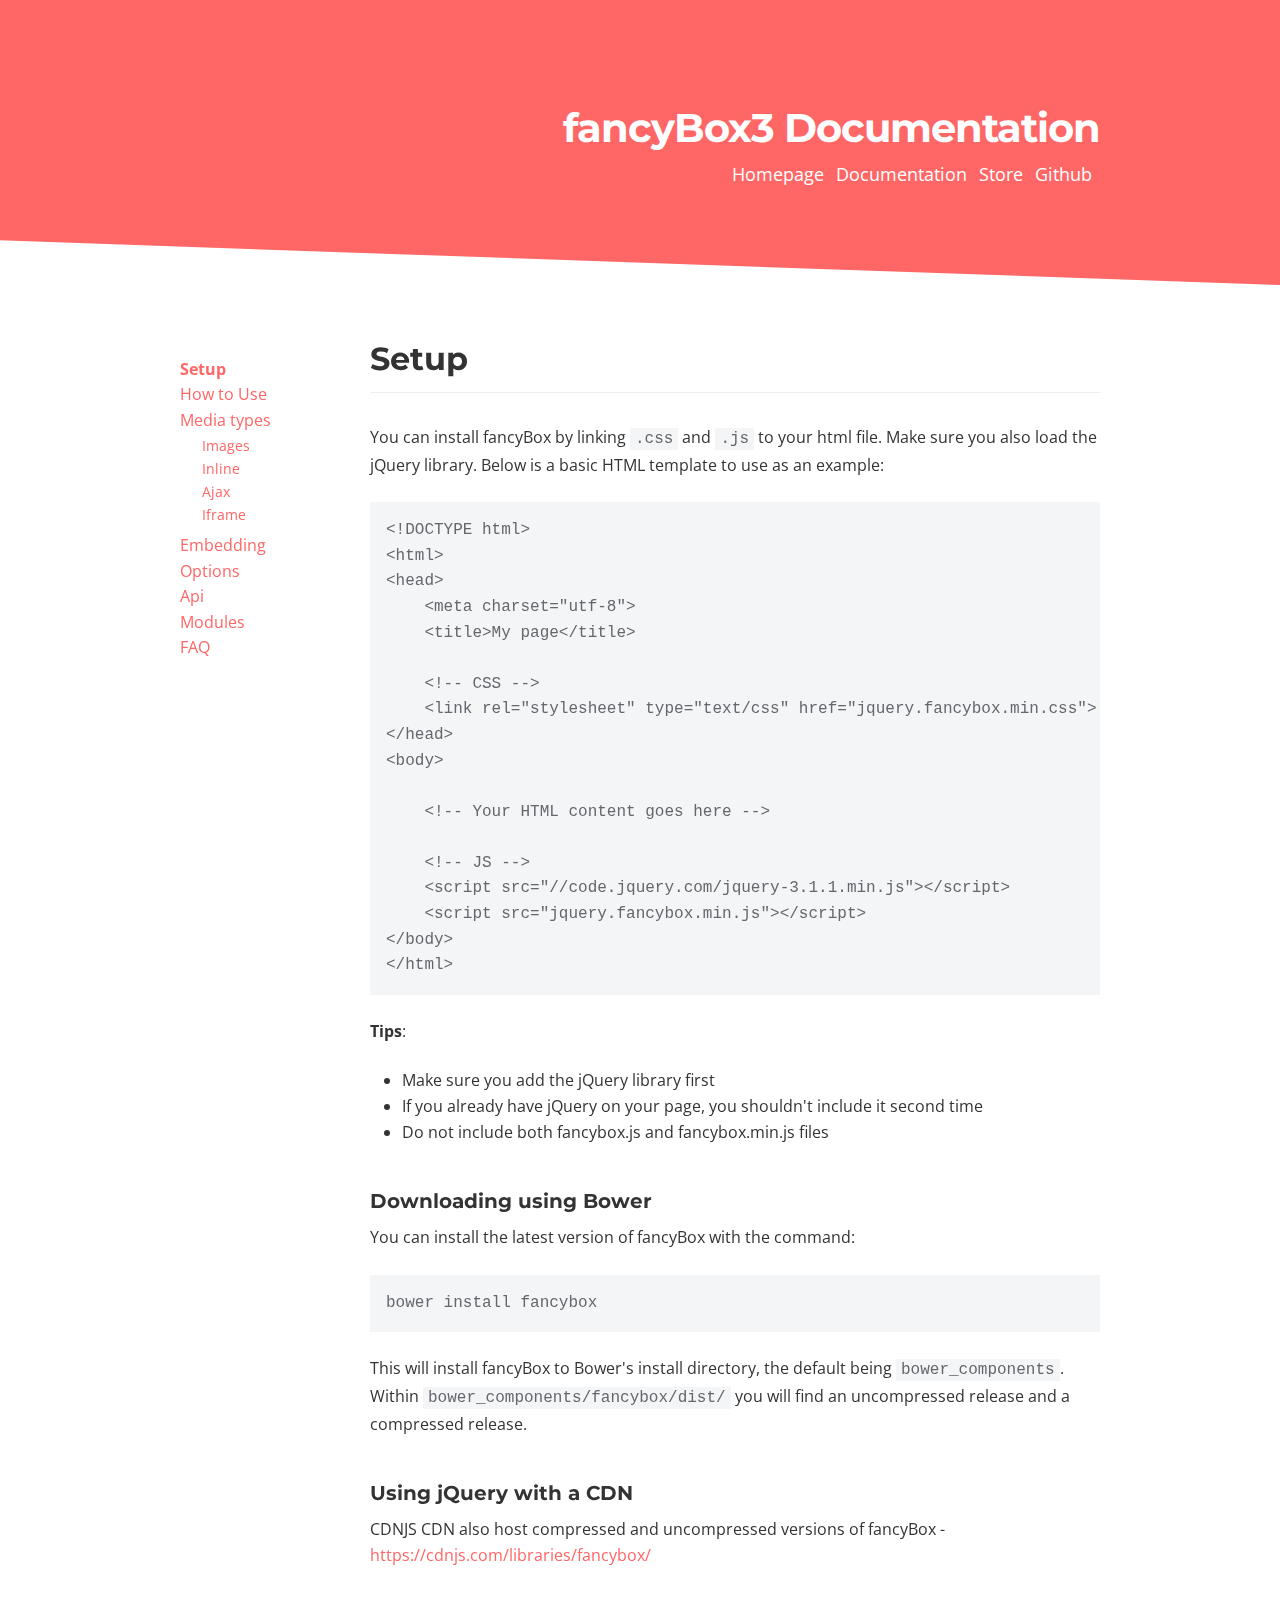
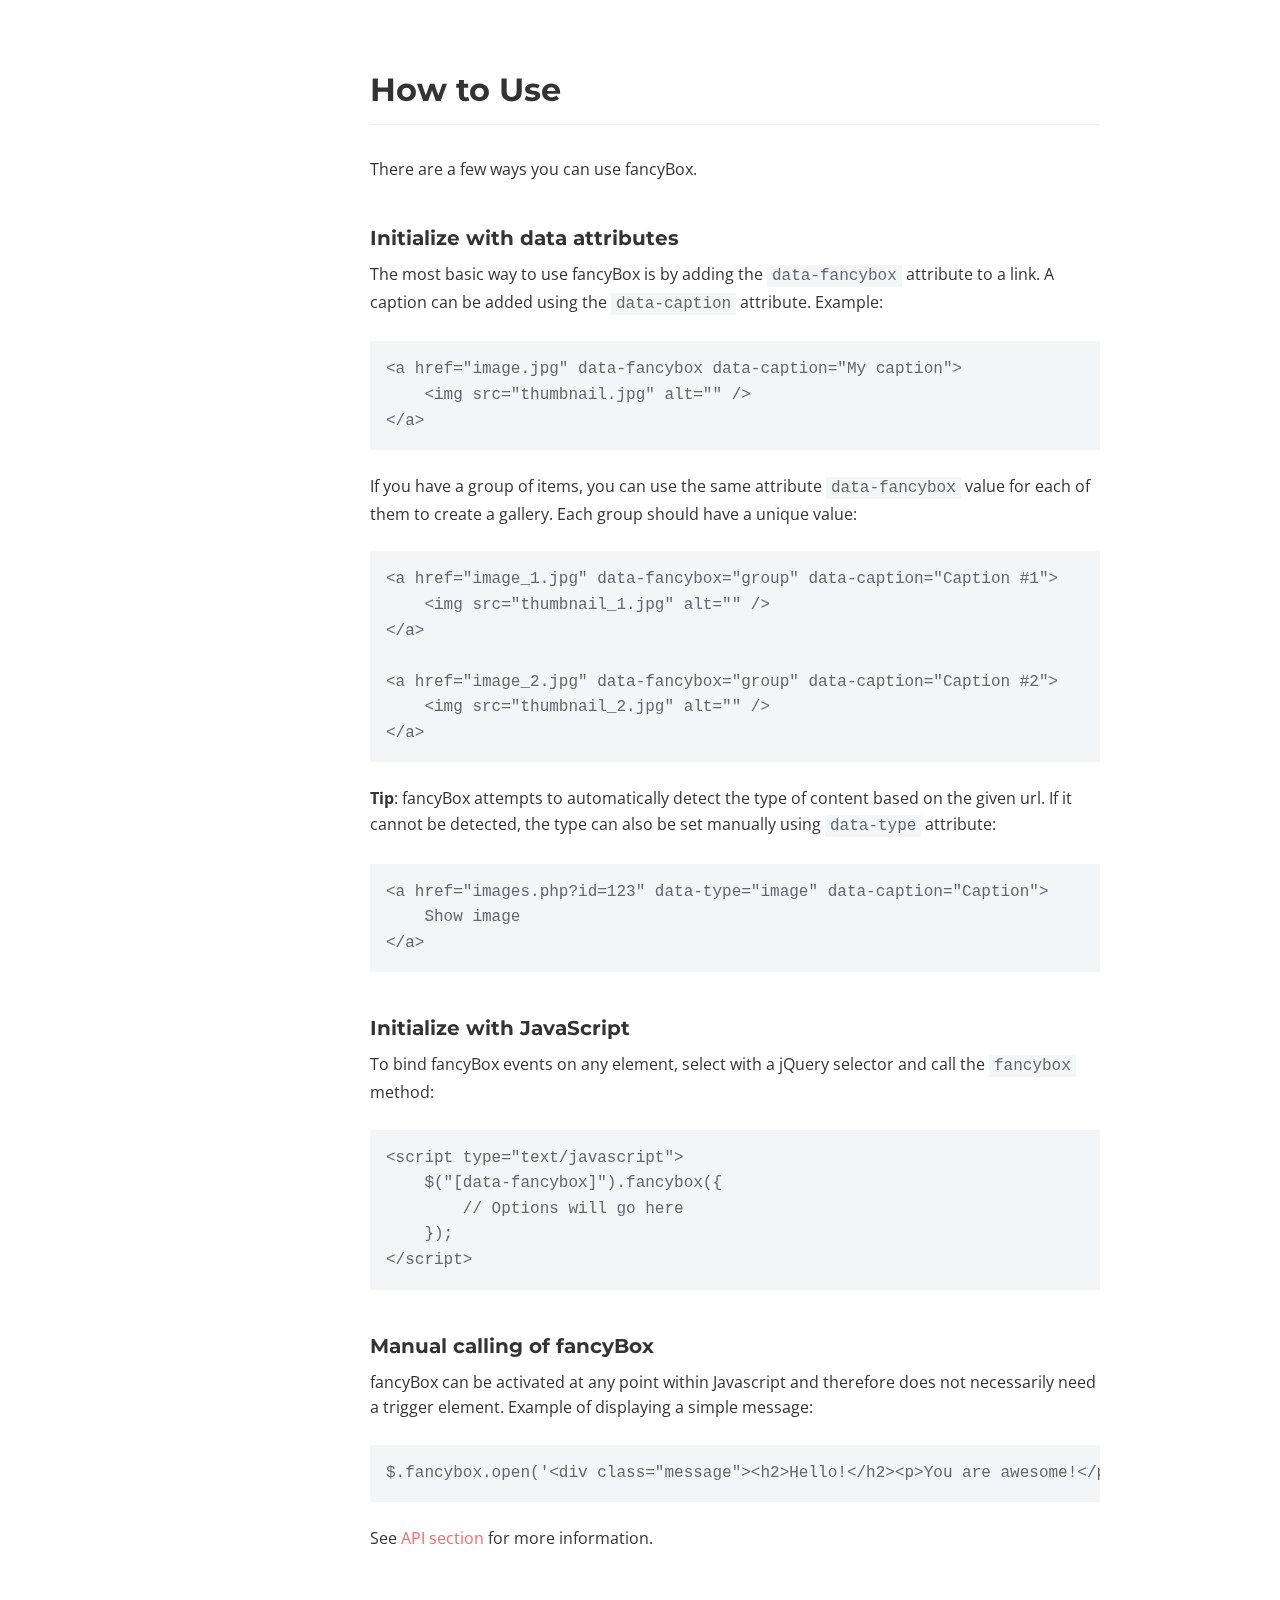
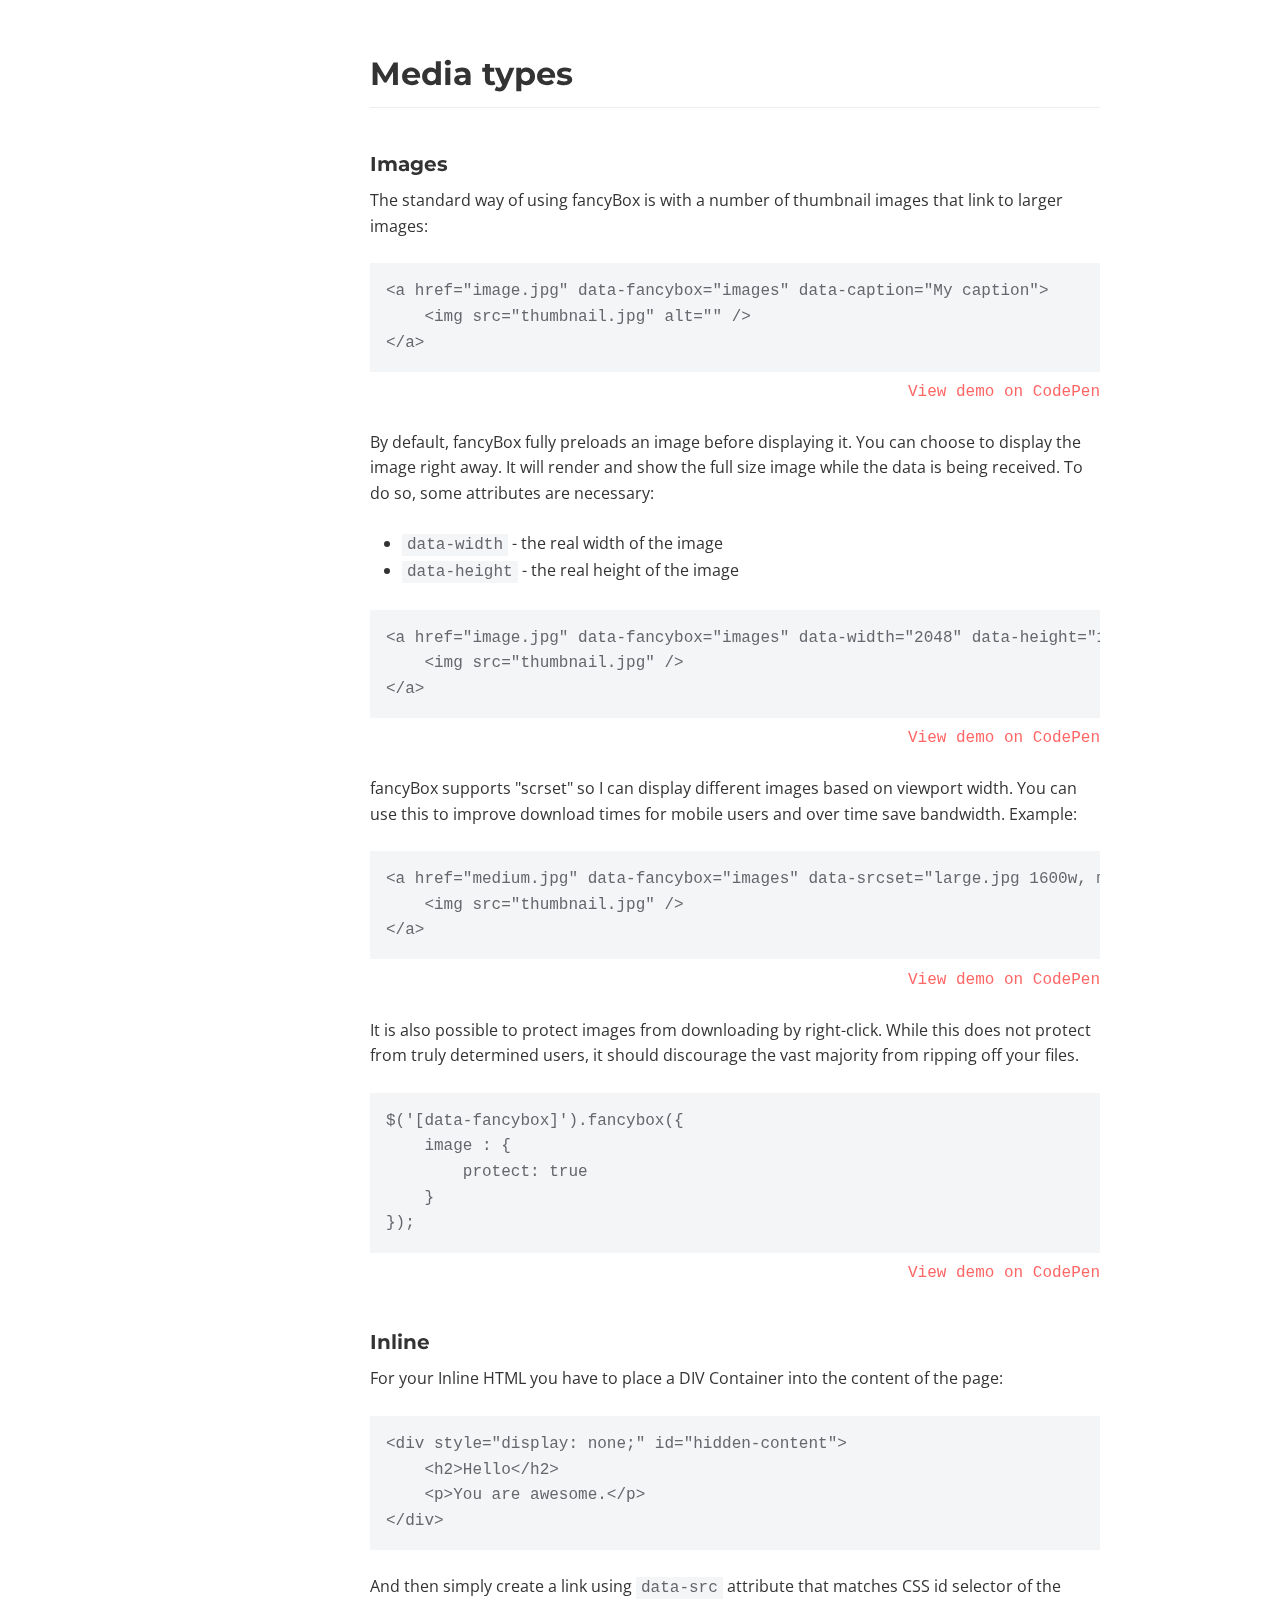
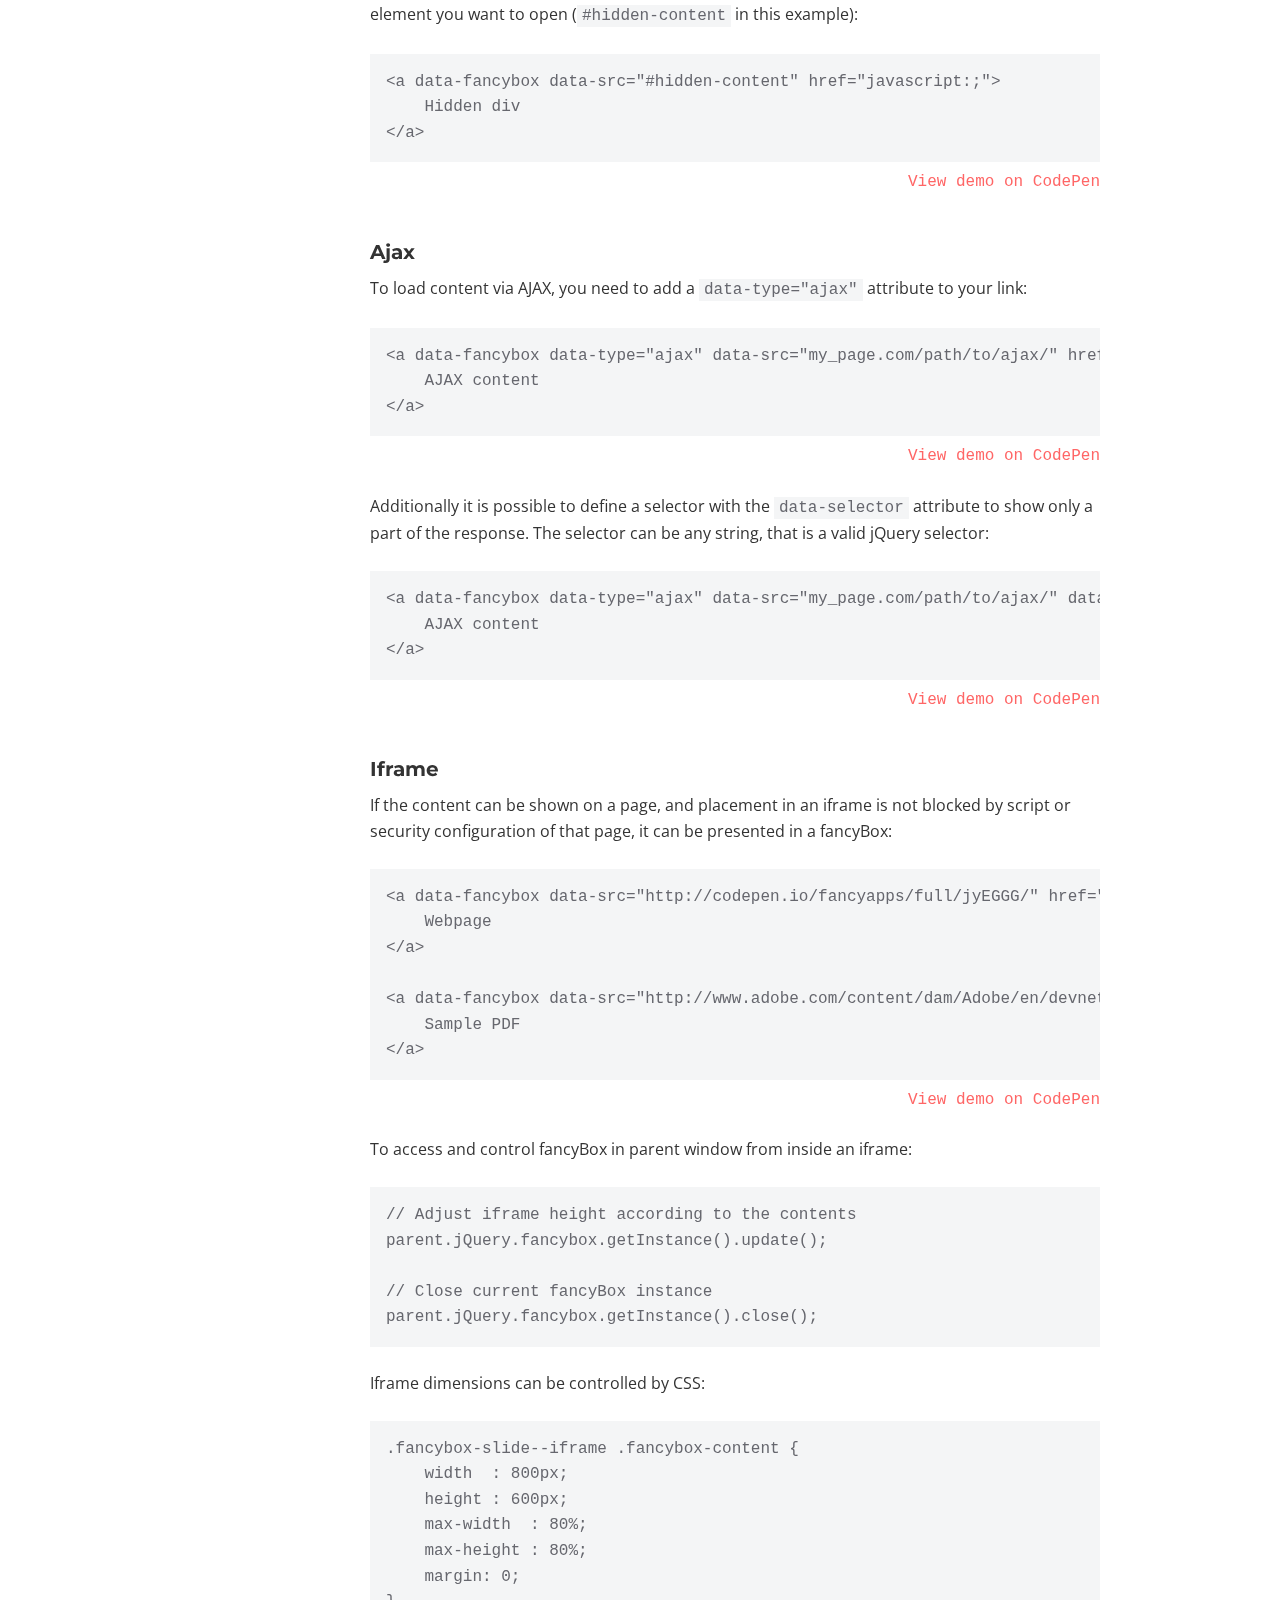
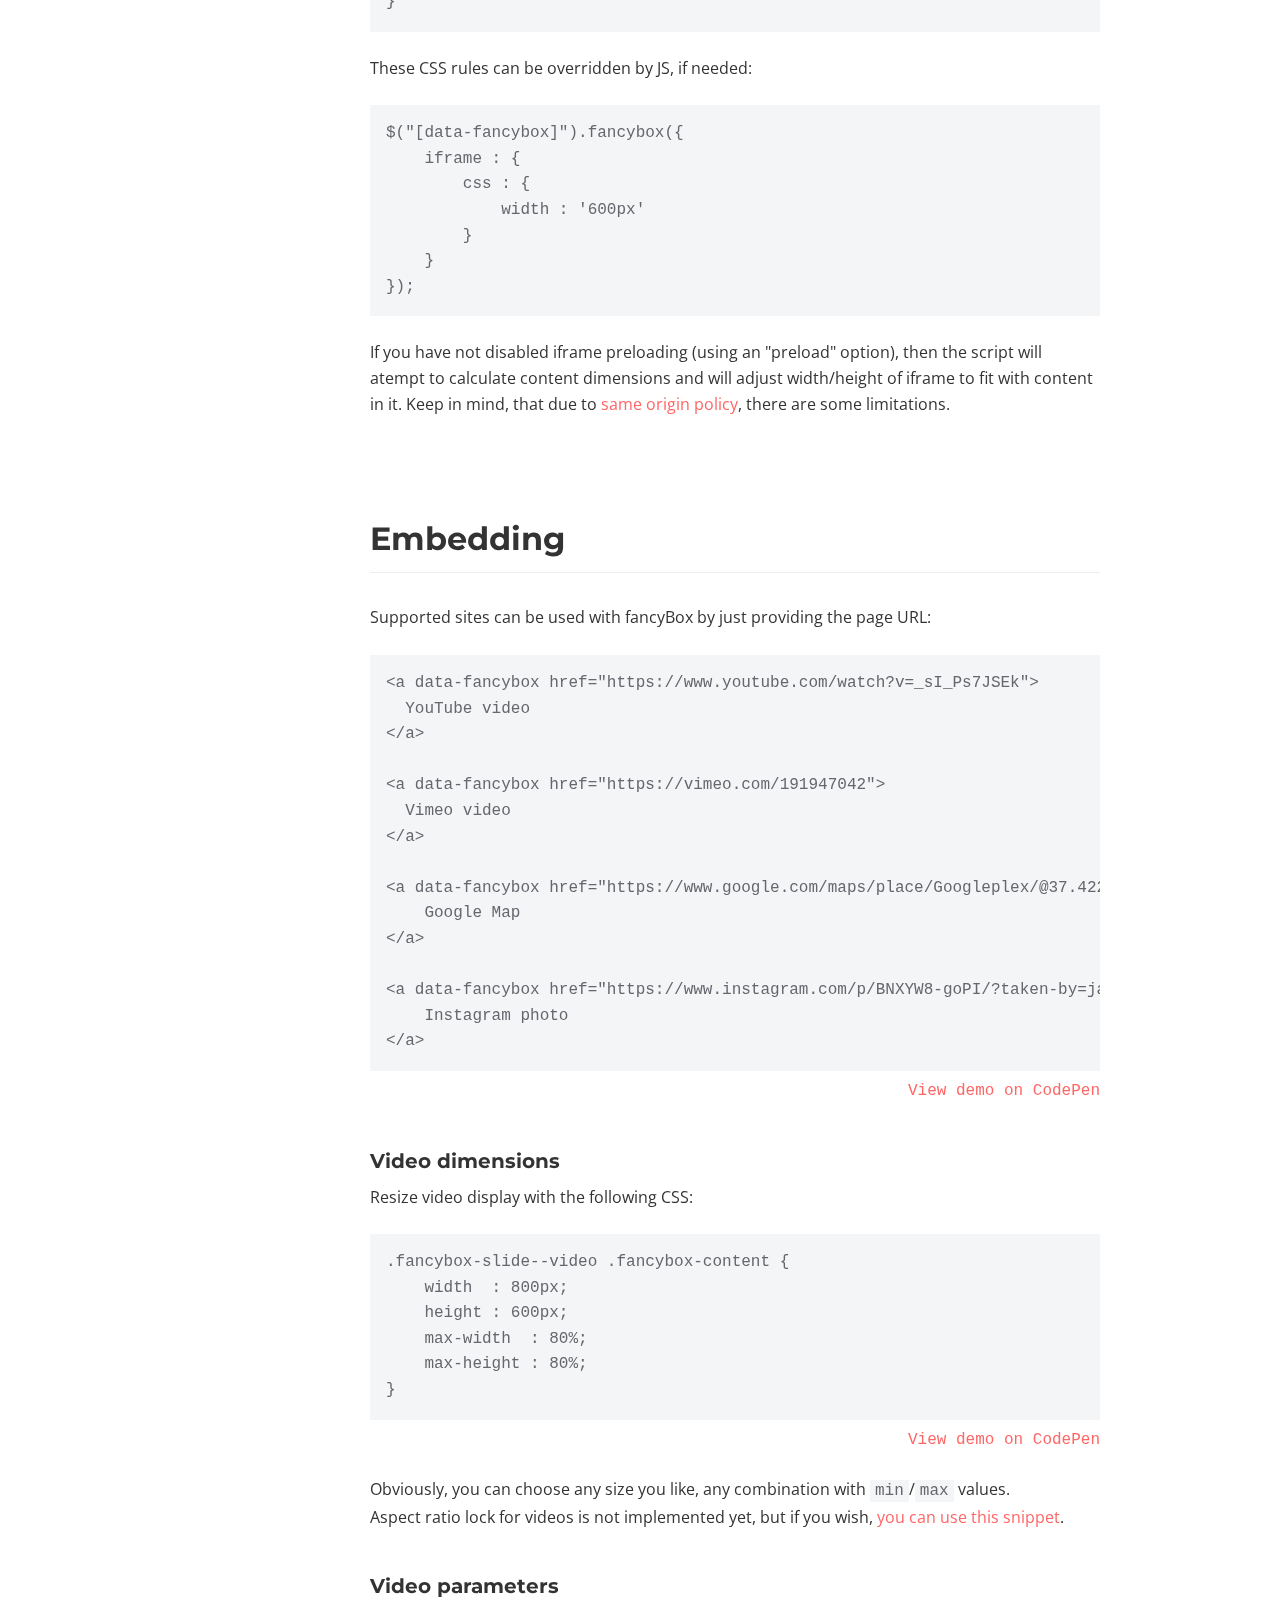
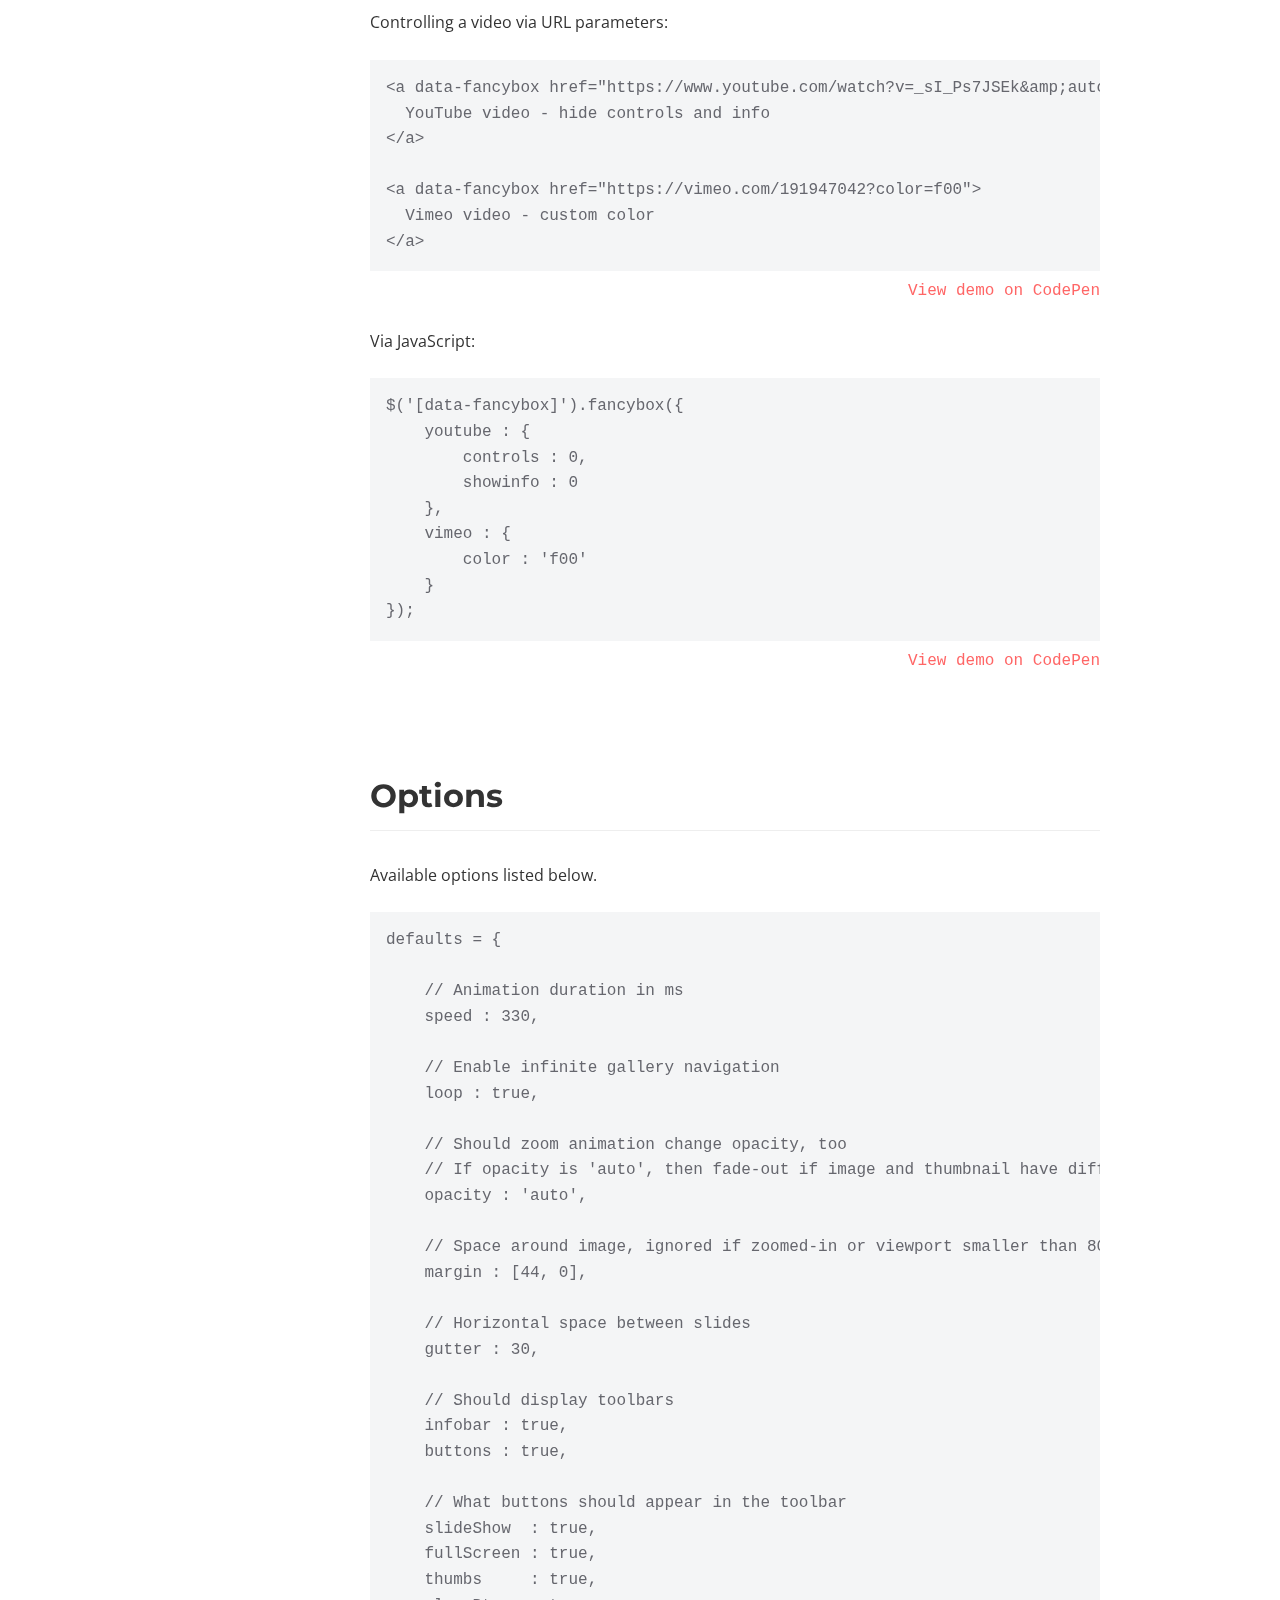
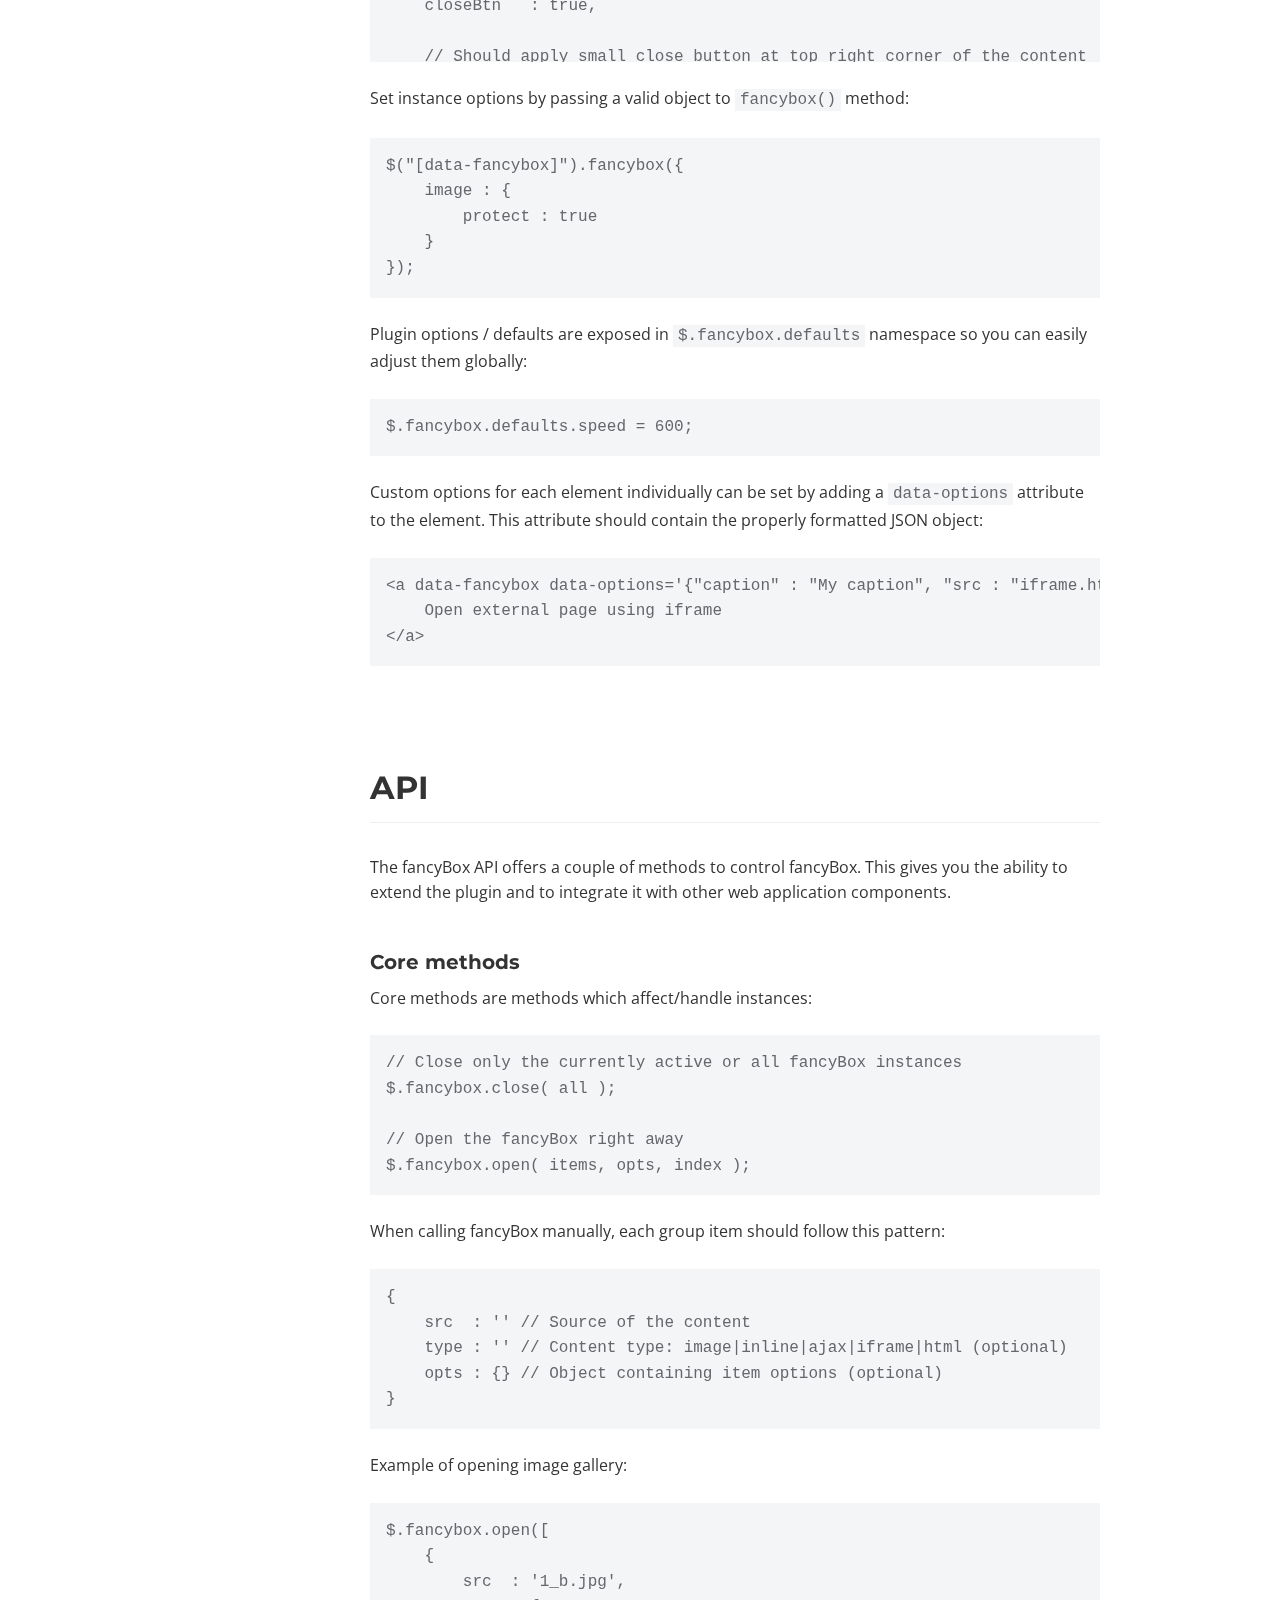
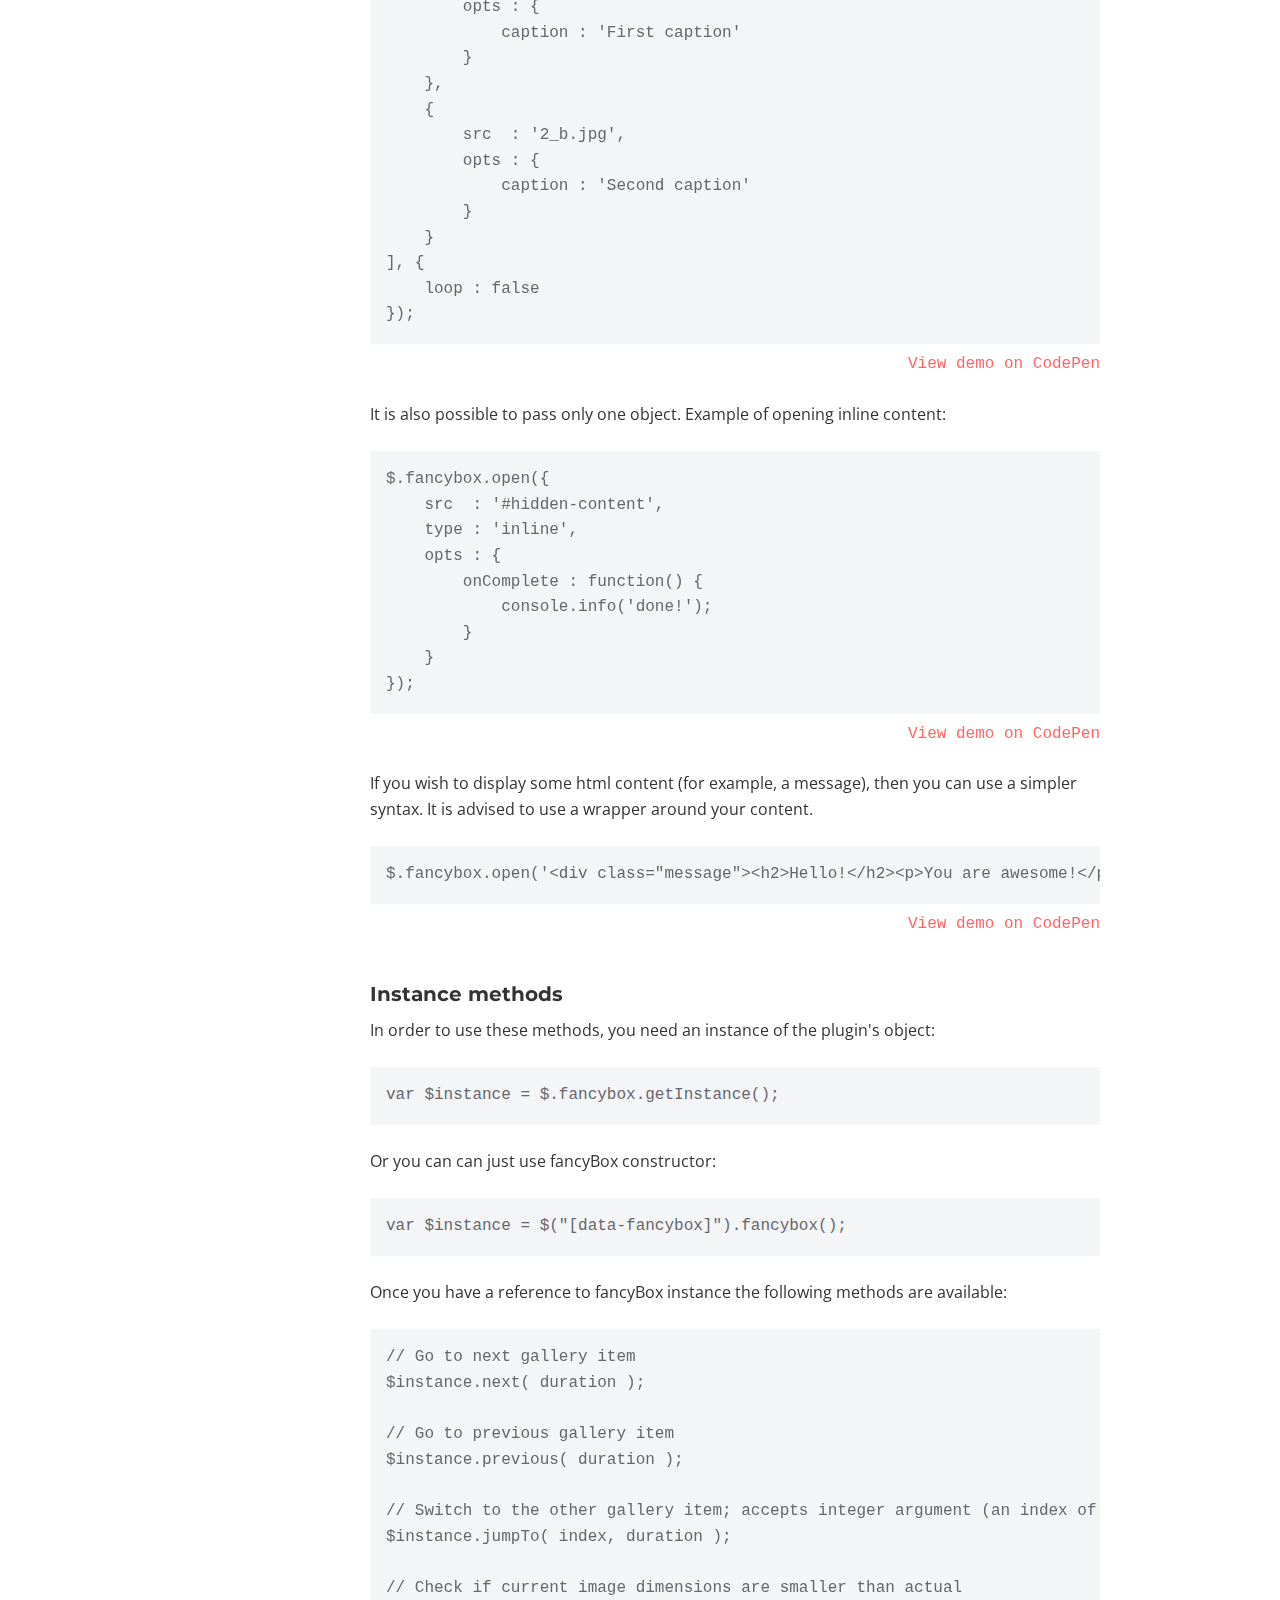
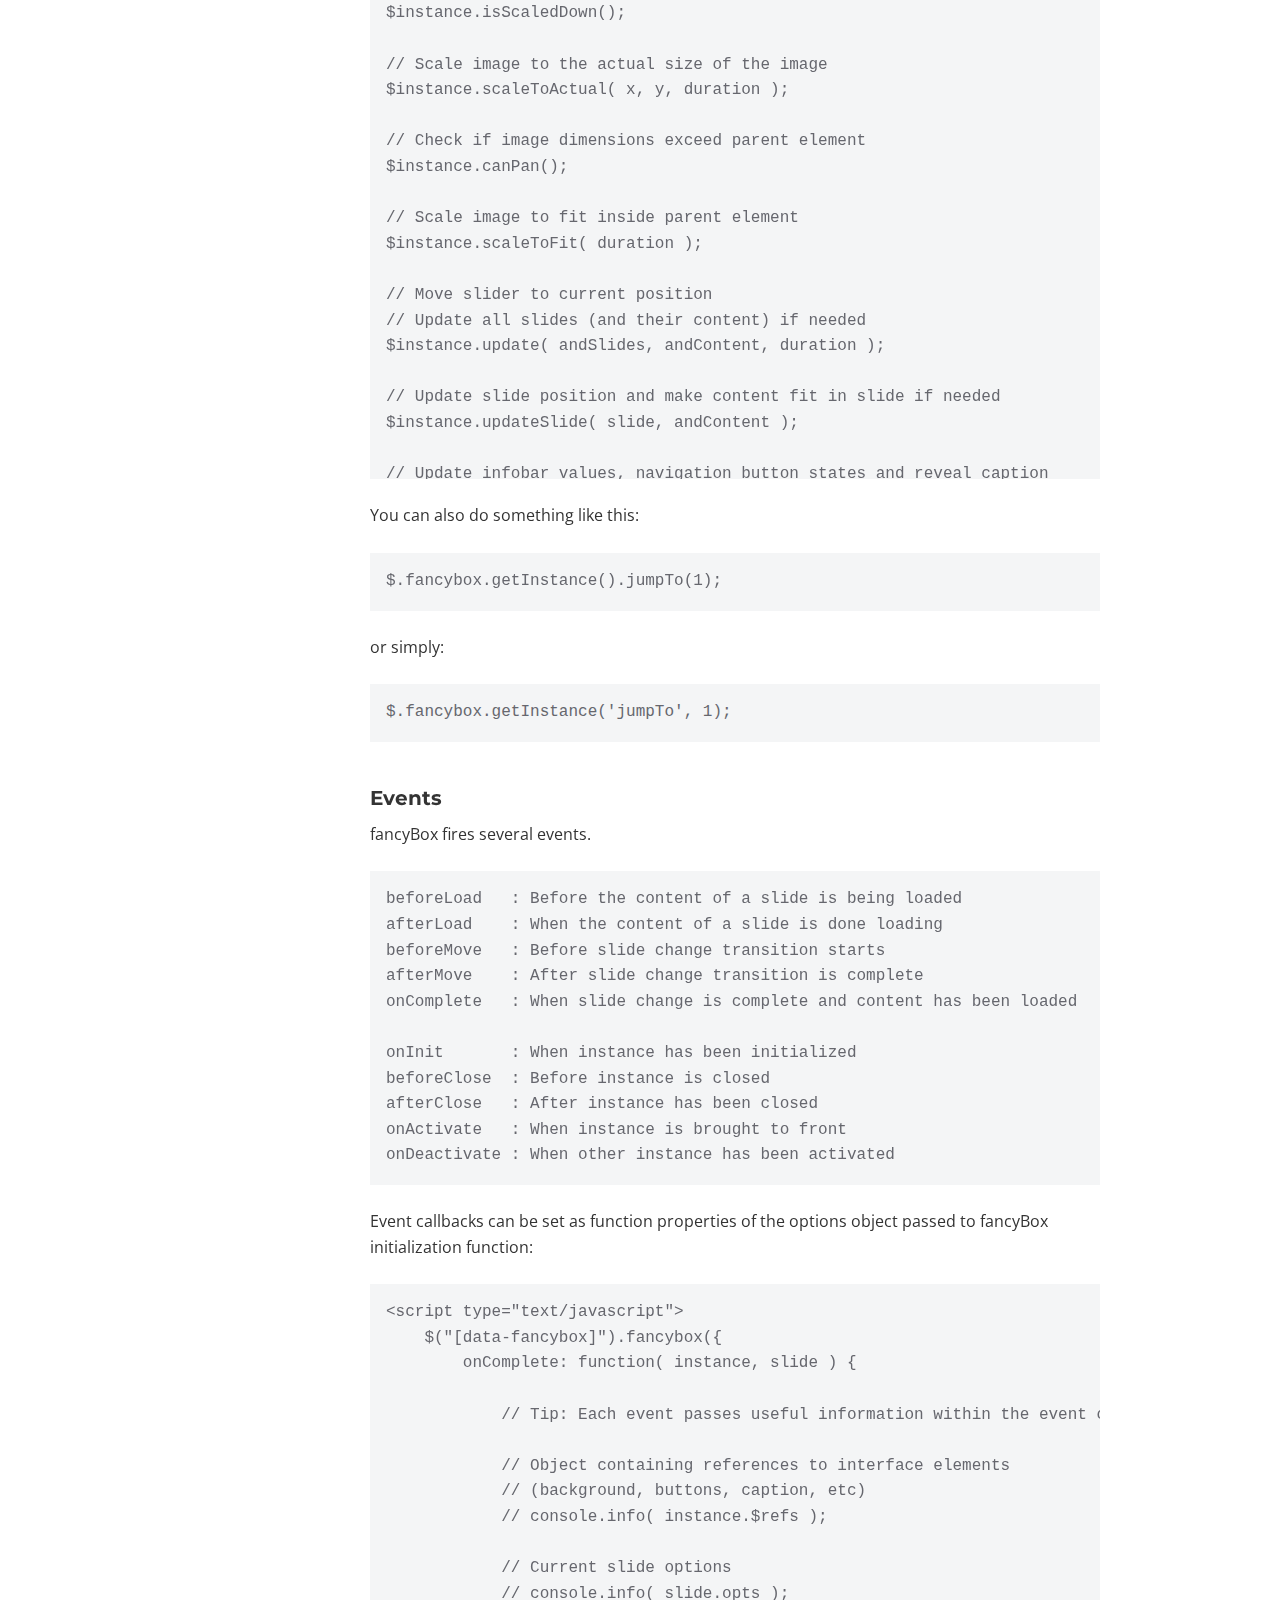
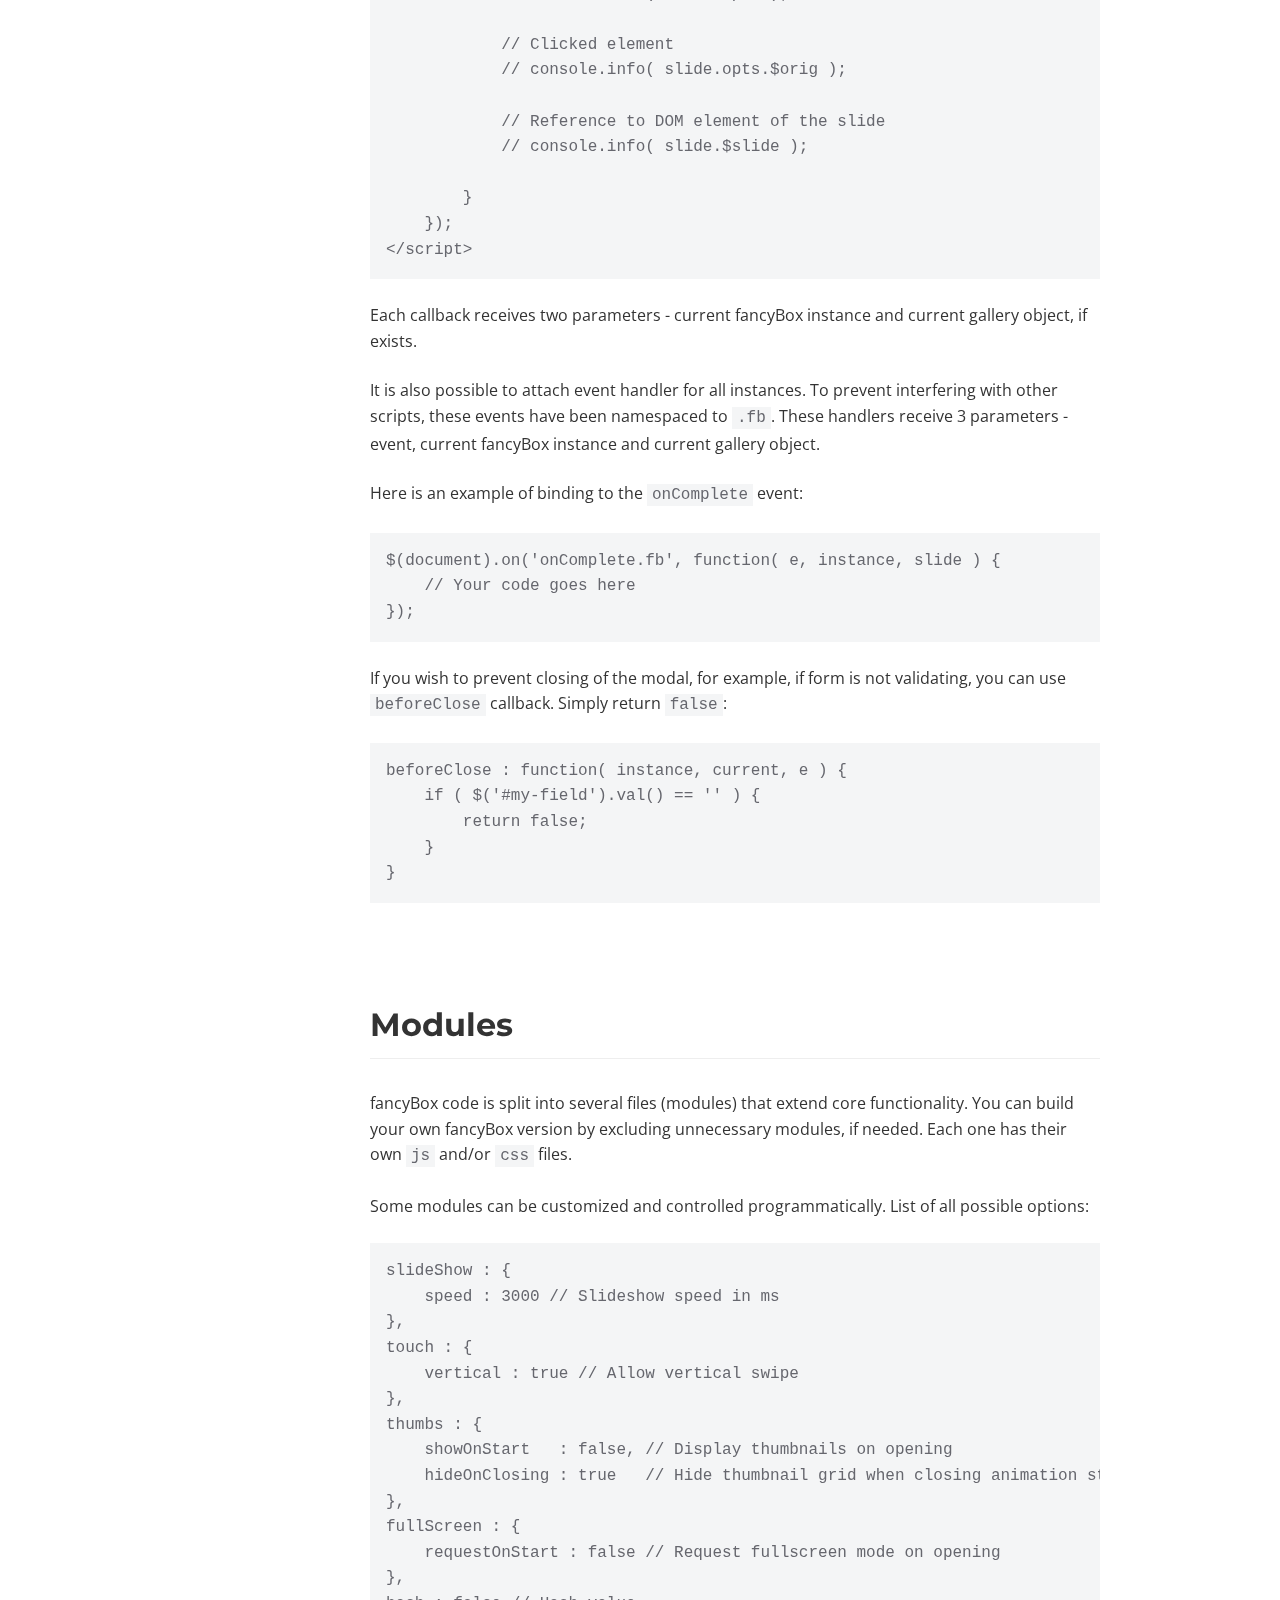
<file: main-file/Faster/vendor/fancybox/docs/index.html>
<!doctype html>
<html>
<head>
	<title>fancyBox - touch enabled, responsive and fully customizable lightbox script</title>

	<meta name="viewport" content="user-scalable=no, width=device-width, initial-scale=1.0, maximum-scale=1.0">
	<meta content="text/html;charset=utf-8" http-equiv="Content-Type">

	<link href="https://fonts.googleapis.com/css?family=Montserrat:400,700|Open+Sans:400,700" rel="stylesheet" />

	<script src="//code.jquery.com/jquery-3.1.1.min.js"></script>

	<style>
		/* Reset */

		html, body, div, span, applet, object, iframe, h1, h2, h3, h4, h5, h6, p, blockquote, pre, a, abbr, acronym, address, big, cite, code, del, dfn, em, img, ins, kbd, q, s, samp, small, strike, strong, sub, sup, tt, var, b, u, i, center, dl, dt, dd, ol, ul, li, fieldset, form, label, legend, table, caption, tbody, tfoot, thead, tr, th, td, article, aside, canvas, details, embed, figure, figcaption, footer, header, hgroup, menu, nav, output, ruby, section, summary, time, mark, audio, video {
			margin: 0;
			padding: 0;
			border: 0;
			font-size: 100%;
			font: inherit;
			vertical-align: baseline;
		}

		html {
		 	box-sizing: border-box;
		}

		*, *:before, *:after {
		 	box-sizing: inherit;
		}

		article, aside, details, figcaption, figure, footer, header, hgroup, menu, nav, section {
			display: block;
		}

		table {
			border-collapse: collapse;
			border-spacing: 0;
		}

		/* Common styling */

		body {
			-webkit-text-size-adjust: none;
			font-family: 'Open Sans', 'Helvetica Neue', Helvetica, Arial, sans-serif;
			font-size: 16px;
			line-height: 1.6;
			color: #333;
		}

		h1, h2, h3 {
			font-family: 'Montserrat', 'Helvetica Neue', Helvetica, Arial, sans-serif;
			font-weight: 700;
			color: #333;
		}

		a {
			color: #FF6666;
			text-decoration: none;
		}

		a:hover {
			text-decoration: underline;
		}

		a.active {
			font-weight: bold;
		}

		h1, h2, h3 {
		    font-family: 'Montserrat', sans-serif;
		    font-weight: 700;
		    color: #333;
		}

		h1 {
			font-size: 2.5em;
			font-weight: bold;
			letter-spacing: -1px;
		}

		h1 a:hover {
			text-decoration: none;
		}

		h2 {
			margin: 3em 0 1em 0;
			padding-bottom: 0.25em;
			font-size: 2em;
			border-bottom: 1px solid #eee;
		}

		h2:first-of-type {
			margin-top: 0;
		}

		h3 {
			margin-top: 2em;
			font-size: 1.25em;
		}

		b {
			font-weight: 700;
		}

		p {
			margin: 0.5em 0 1.5em 0;
		}

		p:last-child {
			margin-bottom: 0;
		}

		ul {
		    padding-left: 2em;
		    margin: 0.5em 0 1.5em 0;
		}

		pre, code, .demo {
			font-family: Consolas,"Liberation Mono",Courier,monospace;
		}

		pre, code {
			background: #F4F5F6;
			color: #66676E;
		}

		pre {
			padding: 1em;
			margin-bottom: 1.5em;
			overflow: auto;
			max-height: calc(100vh - 150px);
			-moz-tab-size: 4;
			tab-size: 4;
		}

		code {
			padding: 2px 5px;
		}

		pre code {
			padding: 0;
		}

		.demo {
			margin-top: -1em;
			text-align: right;
		}


		/* Layout */

		header {
			position: relative;
			padding: 6em 0 6em 0;
			margin-bottom: 3em;
			background: #FF6666;
			color: #fff;
			text-align: right;
		}

		header:before {
			content: '';
			position: absolute;
			left: 0;
			right: 0;
			top: 100%;
			height: 500px;
			background: #fff;
			-webkit-transform-origin: right;
			    -ms-transform-origin: right;
			       transform-origin: right;
			-webkit-transform: skewY(2deg);
			    -ms-transform: skewY(2deg);
			        transform: skewY(2deg);
		}

		.content {
			position: relative;
			max-width: 1020px;
			margin: 0 auto;
			padding: 0 50px;
		}

		section .content {
			padding-left: 240px;
		}

		footer .content {
			padding: 6em 50px 3em 240px;
		}

		aside {
			position: absolute;
			top: 0;
			left : 50px;
			width: 200px;
		}

		/* Header */

		header h1, header h1 a {
			color: #fff;
		}

		header ul {
			margin: 0;
			padding: 0;
			list-style: none;
		}

		header ul li {
			display: inline-block;
			margin-right: 0.5em;
		}

		header ul li a {
			font-size: 1.125em;
			color: #fff;
		}

		/* Sidebar */

		aside ul {
			position: relative;;
			top: 0;
			list-style: none;
			padding: 1.5em 0;
			margin: 0;
		}

		aside ul ul {
			padding: 0 0 0.5em 1.5em;
			font-size: 90%;
		}

		@media all and (max-width: 800px) {

			aside {
				position: relative;
				left: 0;
			}

			.content {
				padding: 0 25px;
			}

			section .content,
			footer .content {
				padding-left: 25px;
			}

		}

	</style>
</head>
<body>

	<header>
		<div class="content">
			<h1><a href="http://fancyapps.com/fancybox/3/">fancyBox3</a> Documentation</h1>

			<ul>
				<li><a href="http://fancyapps.com/fancybox/3/">Homepage</a></li>
				<li><a href="http://fancyapps.com/fancybox/3/docs/">Documentation</a></li>
				<li><a href="http://fancyapps.com/store/">Store</a></li>
				<li><a href="https://github.com/fancyapps/fancybox">Github</a></li>
			</ul>
		</div>
	</header>

	<section>
		<div class="content">

			<aside>
				<ul class="sticky">
					<li><a href="#setup">Setup</a></li>
					<li><a href="#usage">How to Use</a></li>
					<li>
						<a href="#media_types">Media types</a>

						<ul>
							<li><a href="#images">Images</a></li>
							<li><a href="#inline">Inline</a></li>
							<li><a href="#ajax">Ajax</a></li>
							<li><a href="#iframe">Iframe</a></li>
						</ul>
					</li>
					<li><a href="#embedding">Embedding</a></li>
					<li><a href="#options">Options</a></li>
					<li><a href="#api">Api</a></li>
					<li><a href="#modules">Modules</a></li>
					<li><a href="#faq">FAQ</a></li>
				</ul>
			</aside>

<!--

	Setup
	=====

-->
			<h2 id="setup">Setup</h2>

			<p>
				You can install fancyBox by linking <code>.css</code> and <code>.js</code> to your html file.

				Make sure you also load the jQuery library.
				Below is a basic HTML template to use as an example:
			</p>

			<pre>&lt;!DOCTYPE html&gt;
&lt;html&gt;
&lt;head&gt;
	&lt;meta charset=&quot;utf-8&quot;&gt;
	&lt;title&gt;My page&lt;/title&gt;

	&lt;!-- CSS --&gt;
	&lt;link rel=&quot;stylesheet&quot; type=&quot;text/css&quot; href=&quot;jquery.fancybox.min.css&quot;&gt;
&lt;/head&gt;
&lt;body&gt;

	&lt;!-- Your HTML content goes here --&gt;

	&lt;!-- JS --&gt;
	&lt;script src=&quot;//code.jquery.com/jquery-3.1.1.min.js&quot;&gt;&lt;/script&gt;
	&lt;script src=&quot;jquery.fancybox.min.js&quot;&gt;&lt;/script&gt;
&lt;/body&gt;
&lt;/html&gt;
</pre>

			<p><b>Tips</b>:</p>

			<ul>
				<li>Make sure you add the jQuery library first</li>
				<li>If you already have jQuery on your page, you shouldn't include it second time</li>
				<li>Do not include both fancybox.js and fancybox.min.js files</li>
			</ul>

			<h3>Downloading using Bower</h3>

			<p>
				You can install the latest version of fancyBox with the command:
			</p>


			<pre><code>bower install fancybox</code></pre>

			<p>
				This will install fancyBox to Bower's install directory, the default being <code>bower_components</code>. <br />
				Within <code>bower_components/fancybox/dist/</code> you will find an uncompressed release and a compressed release.
			</p>

			<h3>Using jQuery with a CDN</h3>
			
			<p>
				CDNJS CDN also host compressed and uncompressed versions of fancyBox - <br />
				<a href="https://cdnjs.com/libraries/fancybox/" target="_blank">https://cdnjs.com/libraries/fancybox/</a>

			</p>
<!--

	How To Use
	==========

-->
			<h2 id="usage">How to Use</h2>

			<p>
				There are a few ways you can use fancyBox.
			</p>


			<h3>Initialize with data attributes</h3>

			<p>
				The most basic way to use fancyBox is by adding the <code>data-fancybox</code> attribute to a link.
				A caption can be added using the <code>data-caption</code> attribute. Example:
			</p>

			<pre>&lt;a href="image.jpg" data-fancybox data-caption="My caption"&gt;
	&lt;img src="thumbnail.jpg" alt="" /&gt;
&lt;/a&gt;</pre>

			<p>
				If you have a group of items, you can use the same attribute <code>data-fancybox</code> value for each of them to create a gallery.
				Each group should have a unique value:
			</p>

			<pre>&lt;a href="image_1.jpg" data-fancybox="group" data-caption="Caption #1"&gt;
	&lt;img src="thumbnail_1.jpg" alt="" /&gt;
&lt;/a&gt;

&lt;a href="image_2.jpg" data-fancybox="group" data-caption="Caption #2"&gt;
	&lt;img src="thumbnail_2.jpg" alt="" /&gt;
&lt;/a&gt;
</pre>

			<p>
				<b>Tip</b>:

				fancyBox attempts to automatically detect the type of content based on the given url.

				If it cannot be detected, the type can also be set manually using <code>data-type</code> attribute:

				<pre>&lt;a href="images.php?id=123" data-type="image" data-caption="Caption"&gt;
	Show image
&lt;/a&gt;</pre>
			</p>



			<h3>Initialize with JavaScript</h3>

			<p>
				To bind fancyBox events on any element, select with a jQuery selector and call the <code>fancybox</code> method:
			</p>

			<pre><code>&lt;script type=&quot;text/javascript&quot;&gt;
	$(&quot;[data-fancybox]&quot;).fancybox({
		// Options will go here
	});
&lt;/script&gt;</code></pre>


			<h3>Manual calling of fancyBox</h3>

			<p>
				fancyBox can be activated at any point within Javascript and therefore does not necessarily need a trigger element.

				Example of displaying a simple message:
			</p>

			<pre><code>$.fancybox.open('&lt;div class=&quot;message&quot;&gt;&lt;h2&gt;Hello!&lt;/h2&gt;&lt;p&gt;You are awesome!&lt;/p&gt;&lt;/div&gt;');</code></pre>

			<p>
				See <a href="#api">API section</a> for more information.
			</p>

<!--

	Examples
	=========

-->
			<h2 id="media_types">Media types</h2>


			<h3 id="images">Images</h3>

			<p>
				The standard way of using fancyBox is with a number of thumbnail images that link to larger images:
			</p>

			<pre><code>&lt;a href="image.jpg" data-fancybox="images" data-caption="My caption"&gt;
	&lt;img src="thumbnail.jpg" alt="" /&gt;
&lt;/a&gt;</code></pre>

			<p class="demo">
				<a href="http://codepen.io/fancyapps/pen/jyEGGG/?editors=1000" target="_blank">View demo on CodePen</a>
			</p>

			<p>
				By default, fancyBox fully preloads an image before displaying it.
				You can choose to display the image right away.
				It will render and show the full size image while the data is being received.
				To do so, some attributes are necessary:
			</p>

			<ul>
				<li><code>data-width</code>  - the real width of the image</li>
				<li><code>data-height</code> - the real height of the image</li>
			</ul>

			<pre><code>&lt;a href=&quot;image.jpg&quot; data-fancybox=&quot;images&quot; data-width=&quot;2048&quot; data-height=&quot;1365&quot;&gt;
    &lt;img src=&quot;thumbnail.jpg&quot; /&gt;
&lt;/a&gt;</code></pre>
			<p class="demo">
				<a href="http://codepen.io/fancyapps/pen/wgBrXd?editors=1000" target="_blank">View demo on CodePen</a>
			</p>

			<p>
				fancyBox supports "scrset" so I can display different images based on viewport width. You can use this to improve download times for mobile users and over time save bandwidth.
				Example:
			</p>

			<pre><code>&lt;a href=&quot;medium.jpg&quot; data-fancybox=&quot;images&quot; data-srcset=&quot;large.jpg 1600w, medium.jpg 1200w, small.jpg 640w&quot;&gt;
	&lt;img src=&quot;thumbnail.jpg&quot; /&gt;
&lt;/a&gt;</code></pre>
			<p class="demo">
				<a href="https://codepen.io/fancyapps/pen/bqbpbO?editors=1000" target="_blank">View demo on CodePen</a>
			</p>

			<p>
				It is also possible to protect images from downloading by right-click.
				While this does not protect from truly determined users, it should discourage the vast majority from ripping off your files.
			</p>

			<pre><code>$('[data-fancybox]').fancybox({
	image : {
		protect: true
	}
});</code></pre>
			<p class="demo">
				<a href="http://codepen.io/fancyapps/pen/RKKqLx?editors=1010" target="_blank">View demo on CodePen</a>
			</p>


			<h3 id="inline">Inline</h3>

			<p>
				For your Inline HTML you have to place a DIV Container into the content of the page:
			</p>

			<pre><code>&lt;div style=&quot;display: none;&quot; id=&quot;hidden-content&quot;&gt;
	&lt;h2&gt;Hello&lt;/h2&gt;
	&lt;p&gt;You are awesome.&lt;/p&gt;
&lt;/div&gt;</code></pre>

			<p>
				And then simply create a link using <code>data-src</code> attribute that matches CSS id selector of the element you want to open (<code>#hidden-content</code> in this example):
			</p>

			<pre><code>&lt;a data-fancybox data-src=&quot;#hidden-content&quot; href=&quot;javascript:;&quot;&gt;
	Hidden div
&lt;/a&gt;</code></pre>
			<p class="demo">
				<a href="http://codepen.io/fancyapps/pen/MJYOOd?editors=1000" target="_blank">View demo on CodePen</a>
			</p>

			<h3 id="ajax">Ajax</h3>

			<p>
				To load content via AJAX, you need to add a <code>data-type="ajax"</code> attribute to your link:
			</p>

			<pre><code>&lt;a data-fancybox data-type=&quot;ajax&quot; data-src=&quot;my_page.com/path/to/ajax/&quot; href=&quot;javascript:;&quot;&gt;
	AJAX content
&lt;/a&gt;</code></pre>
			<p class="demo">
				<a href="http://codepen.io/fancyapps/pen/JEoOvK?editors=1100" target="_blank">View demo on CodePen</a>
			</p>

			<p>
				Additionally it is possible to define a selector with the <code>data-selector</code> attribute to show only a part of the response. The selector can be any string, that is a valid jQuery selector:
			</p>

			<pre><code>&lt;a data-fancybox data-type=&quot;ajax&quot; data-src=&quot;my_page.com/path/to/ajax/&quot; data-selector=&quot;#two&quot; href=&quot;javascript:;&quot;&gt;
	AJAX content
&lt;/a&gt;
</code></pre>
			<p class="demo">
				<a href="http://codepen.io/fancyapps/pen/MJwWKz?editors=1100" target="_blank">View demo on CodePen</a>
			</p>

			<h3 id="iframe">Iframe</h3>

			<p>
				If the content can be shown on a page, and placement in an iframe is not blocked by script or security configuration of that page,
				it can be presented in a fancyBox:
			</p>

			<pre><code>&lt;a data-fancybox data-src=&quot;http://codepen.io/fancyapps/full/jyEGGG/&quot; href=&quot;javascript:;&quot;&gt;
	Webpage
&lt;/a&gt;

&lt;a data-fancybox data-src=&quot;http://www.adobe.com/content/dam/Adobe/en/devnet/acrobat/pdfs/pdf_open_parameters.pdf&quot; href=&quot;javascript:;&quot;&gt;
	Sample PDF
&lt;/a&gt;
</code></pre>
			<p class="demo">
				<a href="http://codepen.io/fancyapps/pen/BpymvO?editors=1000" target="_blank">View demo on CodePen</a>
			</p>


			<p>
				To access and control fancyBox in parent window from inside an iframe:
			</p>

			<pre><code>// Adjust iframe height according to the contents
parent.jQuery.fancybox.getInstance().update();

// Close current fancyBox instance
parent.jQuery.fancybox.getInstance().close();</code></pre>


			<p>
				Iframe dimensions can be controlled by CSS:
			</p>

			<pre><code>.fancybox-slide--iframe .fancybox-content {
	width  : 800px;
	height : 600px;
	max-width  : 80%;
	max-height : 80%;
	margin: 0;
}</code></pre>


			<p>
				These CSS rules can be overridden by JS, if needed:
			</p>

			<pre><code>$(&quot;[data-fancybox]&quot;).fancybox({
	iframe : {
		css : {
			width : '600px'
		}
	}
});</code></pre>


			<p>
				If you have not disabled iframe preloading (using an "preload" option), then the script will atempt to
				calculate content dimensions and will adjust width/height of iframe to fit with content in it.
				Keep in mind, that due to <a href="https://en.wikipedia.org/wiki/Same-origin_policy" target="_blank">same origin policy</a>,
				there are some limitations.
			</p>

<!--

	Embedding
	=======

-->
			<h2 id="embedding">Embedding</h2>

			<p>
				Supported sites can be used with fancyBox by just providing the page URL:
			</p>

			<pre><code>&lt;a data-fancybox href="https://www.youtube.com/watch?v=_sI_Ps7JSEk"&gt;
  YouTube video
&lt;/a&gt;

&lt;a data-fancybox href="https://vimeo.com/191947042"&gt;
  Vimeo video
&lt;/a&gt;

&lt;a data-fancybox href=&quot;https://www.google.com/maps/place/Googleplex/@37.4220041,-122.0833494,17z/data=!4m5!3m4!1s0x0:0x6c296c66619367e0!8m2!3d37.4219998!4d-122.0840572&quot;&gt;
	Google Map
&lt;/a&gt;

&lt;a data-fancybox href=&quot;https://www.instagram.com/p/BNXYW8-goPI/?taken-by=jamesrelfdyer&quot; data-caption=&quot;&lt;span title=&amp;quot;Edited&amp;quot;&gt;balloon rides at dawn ✨🎈&lt;br&gt;was such a magical experience floating over napa valley as the golden light hit the hills.&lt;br&gt;&lt;a href=&amp;quot;https://www.instagram.com/jamesrelfdyer/&amp;quot;&gt;@jamesrelfdyer&lt;/a&gt;&lt;/span&gt;&quot;&gt;
	Instagram photo
&lt;/a&gt;</code></pre>
			<p class="demo">
				<a href="http://codepen.io/fancyapps/pen/LxEOwL?editors=1000" target="_blank">View demo on CodePen</a>
			</p>

			<h3>Video dimensions</h3>

			<p>
				Resize video display with the following CSS:
			</p>

			<pre><code>.fancybox-slide--video .fancybox-content {
	width  : 800px;
	height : 600px;
	max-width  : 80%;
	max-height : 80%;
}</code></pre>
			<p class="demo">
				<a href="http://codepen.io/fancyapps/pen/PWZrzw?editors=1100" target="_blank">View demo on CodePen</a>
			</p>

			<p>
				Obviously, you can choose any size you like, any combination with <code>min</code>/<code>max</code> values.
				<br />
				Aspect ratio lock for videos is not implemented yet, but if you wish, <a href="http://codepen.io/fancyapps/pen/dNzaQq?editors=1010" target="_blank">you can use this snippet</a>.
			</p>



			<h3>Video parameters</h3>

			<p>
				Controlling a video via URL parameters:
			</p>

			<pre><code>&lt;a data-fancybox href=&quot;https://www.youtube.com/watch?v=_sI_Ps7JSEk&amp;amp;autoplay=1&amp;amp;rel=0&amp;amp;controls=0&amp;amp;showinfo=0&quot;&gt;
  YouTube video - hide controls and info
&lt;/a&gt;

&lt;a data-fancybox href=&quot;https://vimeo.com/191947042?color=f00&quot;&gt;
  Vimeo video - custom color
&lt;/a&gt;</code></pre>
			<p class="demo">
				<a href="http://codepen.io/fancyapps/pen/mRVNyO?editors=1000" target="_blank">View demo on CodePen</a>
			</p>


			<p>
				Via JavaScript:
			</p>

			<pre><code>$('[data-fancybox]').fancybox({
	youtube : {
		controls : 0,
		showinfo : 0
	},
	vimeo : {
		color : 'f00'
	}
});</code></pre>
			<p class="demo">
				<a href="http://codepen.io/fancyapps/pen/Qdyeyr?editors=1010" target="_blank">View demo on CodePen</a>
			</p>

<!--

	Options
	=======

-->
			<h2 id="options">Options</h2>

			<p>
				Available options listed below.
			</p>

			<pre>defaults = {

	// Animation duration in ms
	speed : 330,

	// Enable infinite gallery navigation
	loop : true,

	// Should zoom animation change opacity, too
	// If opacity is 'auto', then fade-out if image and thumbnail have different aspect ratios
	opacity : 'auto',

	// Space around image, ignored if zoomed-in or viewport smaller than 800px
	margin : [44, 0],

	// Horizontal space between slides
	gutter : 30,

	// Should display toolbars
	infobar : true,
	buttons : true,

	// What buttons should appear in the toolbar
	slideShow  : true,
	fullScreen : true,
	thumbs     : true,
	closeBtn   : true,

	// Should apply small close button at top right corner of the content
	// If 'auto' - will be set for content having type 'html', 'inline' or 'ajax'
	smallBtn : 'auto',

	image : {

		// Wait for images to load before displaying
		// Requires predefined image dimensions
		// If 'auto' - will zoom in thumbnail if 'width' and 'height' attributes are found
		preload : &quot;auto&quot;,

		// Protect an image from downloading by right-click
		protect : false

	},

	ajax : {

		// Object containing settings for ajax request
		settings : {

			// This helps to indicate that request comes from the modal
			// Feel free to change naming
			data : {
				fancybox : true
			}
		}

	},

	iframe : {

		// Iframe template
		tpl : '&lt;iframe id=&quot;fancybox-frame{rnd}&quot; name=&quot;fancybox-frame{rnd}&quot; class=&quot;fancybox-iframe&quot; frameborder=&quot;0&quot; vspace=&quot;0&quot; hspace=&quot;0&quot; webkitAllowFullScreen mozallowfullscreen allowFullScreen allowtransparency=&quot;true&quot; src=&quot;&quot;&gt;&lt;/iframe&gt;',

		// Preload iframe before displaying it
		// This allows to calculate iframe content width and height
		// (note: Due to &quot;Same Origin Policy&quot;, you can't get cross domain data).
		preload : true,

		// Scrolling attribute for iframe tag
		scrolling : 'no',

		// Custom CSS styling for iframe wrapping element
		css : {}

	},

	// Custom CSS class for layout
	baseClass : '',

	// Custom CSS class for slide element
	slideClass : '',

	// Base template for layout
	baseTpl	: '&lt;div class=&quot;fancybox-container&quot; role=&quot;dialog&quot; tabindex=&quot;-1&quot;&gt;' +
			'&lt;div class=&quot;fancybox-bg&quot;&gt;&lt;/div&gt;' +
			'&lt;div class=&quot;fancybox-controls&quot;&gt;' +
				'&lt;div class=&quot;fancybox-infobar&quot;&gt;' +
					'&lt;button data-fancybox-previous class=&quot;fancybox-button fancybox-button--left&quot; title=&quot;Previous&quot;&gt;&lt;/button&gt;' +
					'&lt;div class=&quot;fancybox-infobar__body&quot;&gt;' +
						'&lt;span class=&quot;js-fancybox-index&quot;&gt;&lt;/span&gt;&amp;nbsp;/&amp;nbsp;&lt;span class=&quot;js-fancybox-count&quot;&gt;&lt;/span&gt;' +
					'&lt;/div&gt;' +
					'&lt;button data-fancybox-next class=&quot;fancybox-button fancybox-button--right&quot; title=&quot;Next&quot;&gt;&lt;/button&gt;' +
				'&lt;/div&gt;' +
				'&lt;div class=&quot;fancybox-buttons&quot;&gt;' +
					'&lt;button data-fancybox-close class=&quot;fancybox-button fancybox-button--close&quot; title=&quot;Close (Esc)&quot;&gt;&lt;/button&gt;' +
				'&lt;/div&gt;' +
			'&lt;/div&gt;' +
			'&lt;div class=&quot;fancybox-slider-wrap&quot;&gt;' +
				'&lt;div class=&quot;fancybox-slider&quot;&gt;&lt;/div&gt;' +
			'&lt;/div&gt;' +
			'&lt;div class=&quot;fancybox-caption-wrap&quot;&gt;&lt;div class=&quot;fancybox-caption&quot;&gt;&lt;/div&gt;&lt;/div&gt;' +
		'&lt;/div&gt;',

	// Loading indicator template
	spinnerTpl : '&lt;div class=&quot;fancybox-loading&quot;&gt;&lt;/div&gt;',

	// Error message template
	errorTpl : '&lt;div class=&quot;fancybox-error&quot;&gt;&lt;p&gt;The requested content cannot be loaded. &lt;br /&gt; Please try again later.&lt;p&gt;&lt;/div&gt;',

	// This will be appended to html content, if &quot;smallBtn&quot; option is not set to false
	closeTpl : '&lt;button data-fancybox-close class=&quot;fancybox-close-small&quot;&gt;&lt;/button&gt;',

	// Container is injected into this element
	parentEl : 'body',

	// Enable gestures (tap, zoom, pan and pinch)
	touch : true,

	// Enable keyboard navigation
	keyboard : true,

	// Try to focus on first focusable element after opening
	focus : true,

	// Close when clicked outside of the content
	closeClickOutside : true,

	// Callbacks; See Documentation/API/Events for description and samples
	beforeLoad	 : $.noop,
	afterLoad    : $.noop,
	beforeMove 	 : $.noop,
	afterMove    : $.noop,
	onComplete	 : $.noop,

	onInit       : $.noop,
	beforeClose	 : $.noop,
	afterClose	 : $.noop,
	onActivate   : $.noop,
	onDeactivate : $.noop
}
</pre>


				<p>
					Set instance options by passing a valid object to <code>fancybox()</code> method:
				</p>

				<pre><code>$(&quot;[data-fancybox]&quot;).fancybox({
	image : {
		protect : true
	}
});</code></pre>


				<p>
					Plugin options / defaults are exposed in <code>$.fancybox.defaults</code> namespace so you can easily adjust them globally:

				</p>

				<pre><code>$.fancybox.defaults.speed = 600;</code></pre>

				<p>
					Custom options for each element individually can be set by adding a <code>data-options</code>
					attribute to the element.

					This attribute should contain the properly formatted JSON object:
				</p>

				<pre><code>&lt;a data-fancybox data-options='{&quot;caption&quot; : &quot;My caption&quot;, &quot;src : &quot;iframe.html&quot;}' href=&quot;javascript:;&quot;&gt;
	Open external page using iframe
&lt;/a&gt;</code></pre>



<!--

API
===

-->
				<h2 id="api">API</h2>

				<p>
					The fancyBox API offers a couple of methods to control fancyBox.

					This gives you the ability to extend the plugin and to integrate it with other web application components.
				</p>

				<h3 id="core_methods">Core methods</h3>

				<p>
					Core methods are methods which affect/handle instances:
				</p>


				<pre><code>// Close only the currently active or all fancyBox instances
$.fancybox.close( all );

// Open the fancyBox right away
$.fancybox.open( items, opts, index );
</code></pre>


				<p>
					When calling fancyBox manually, each group item should follow this pattern:
				</p>

				<pre><code>{
	src  : '' // Source of the content
	type : '' // Content type: image|inline|ajax|iframe|html (optional)
	opts : {} // Object containing item options (optional)
}
</code></pre>


				<p>
					Example of opening image gallery:
				</p>

				<pre><code>$.fancybox.open([
	{
		src  : '1_b.jpg',
		opts : {
			caption : 'First caption'
		}
	},
	{
		src  : '2_b.jpg',
		opts : {
			caption : 'Second caption'
		}
	}
], {
	loop : false
});</code></pre>
				<p class="demo">
					<a href="http://codepen.io/fancyapps/pen/wgZXzz?editors=1010" target="_blank">View demo on CodePen</a>
				</p>

				<p>
					It is also possible to pass only one object. Example of opening inline content:
				</p>

				<pre><code>$.fancybox.open({
	src  : '#hidden-content',
	type : 'inline',
	opts : {
		onComplete : function() {
			console.info('done!');
		}
	}
});
</code></pre>
				<p class="demo">
					<a href="http://codepen.io/fancyapps/pen/JEVLgN?editors=1010" target="_blank">View demo on CodePen</a>
				</p>

				<p>
					If you wish to display some html content (for example, a message), then you can use a simpler syntax.
					It is advised to use a wrapper around your content.
				</p>

				<pre><code>$.fancybox.open('&lt;div class=&quot;message&quot;&gt;&lt;h2&gt;Hello!&lt;/h2&gt;&lt;p&gt;You are awesome!&lt;/p&gt;&lt;/div&gt;');</code></pre>
				<p class="demo">
					<a href="http://codepen.io/fancyapps/pen/VPNBaK" target="_blank">View demo on CodePen</a>
				</p>



				<h3 id="instance_methods">Instance methods</h3>

				<p>
					In order to use these methods, you need an instance of the plugin's object:
				</p>

				<pre><code>var $instance = $.fancybox.getInstance();</code></pre>

				<p>
					Or you can can just use fancyBox constructor:
				</p>

				<pre><code>var $instance = $(&quot;[data-fancybox]&quot;).fancybox();</code></pre>

				<p>
					Once you have a reference to fancyBox instance the following methods are available:
				</p>


				<pre><code>// Go to next gallery item
$instance.next( duration );

// Go to previous gallery item
$instance.previous( duration );

// Switch to the other gallery item; accepts integer argument (an index of the desired item)
$instance.jumpTo( index, duration );

// Check if current image dimensions are smaller than actual
$instance.isScaledDown();

// Scale image to the actual size of the image
$instance.scaleToActual( x, y, duration );

// Check if image dimensions exceed parent element
$instance.canPan();

// Scale image to fit inside parent element
$instance.scaleToFit( duration );

// Move slider to current position
// Update all slides (and their content) if needed
$instance.update( andSlides, andContent, duration );

// Update slide position and make content fit in slide if needed
$instance.updateSlide( slide, andContent );

// Update infobar values, navigation button states and reveal caption
$instance.updateControls( force );

// Load custom content into the slide
$instance.setContent( slide, content );

// Try to find and focus on the first focusable element
$instance.focus();

// Activates current instance, brings it to the front
$instance.activate();

// Close instance
$instance.close();
</code></pre>


				<p>
					You can also do something like this:
				</p>

				<pre><code>$.fancybox.getInstance().jumpTo(1);</code></pre>

				<p>
					or simply:
				</p>

				<pre><code>$.fancybox.getInstance('jumpTo', 1);</code></pre>




				<h3 id="events">Events</h3>

				<p>
					fancyBox fires several events.
				</p>

				<pre><code>beforeLoad	 : Before the content of a slide is being loaded
afterLoad    : When the content of a slide is done loading
beforeMove 	 : Before slide change transition starts
afterMove    : After slide change transition is complete
onComplete	 : When slide change is complete and content has been loaded

onInit	 	 : When instance has been initialized
beforeClose	 : Before instance is closed
afterClose	 : After instance has been closed
onActivate   : When instance is brought to front
onDeactivate : When other instance has been activated
</code></pre>


				<p>
					Event callbacks can be set as function properties of the options object passed to fancyBox initialization function:
				</p>

				<pre><code>&lt;script type=&quot;text/javascript&quot;&gt;
	$(&quot;[data-fancybox]&quot;).fancybox({
		onComplete: function( instance, slide ) {

			// Tip: Each event passes useful information within the event object:

			// Object containing references to interface elements
			// (background, buttons, caption, etc)
			// console.info( instance.$refs );

			// Current slide options
			// console.info( slide.opts );

			// Clicked element
			// console.info( slide.opts.$orig );

			// Reference to DOM element of the slide
			// console.info( slide.$slide );

		}
	});
&lt;/script&gt;</code></pre>

				<p>
					Each callback receives two parameters - current fancyBox instance and current gallery object, if exists.
				</p>

				<p>
					It is also possible to attach event handler for all instances.
					To prevent interfering with other scripts, these events have been namespaced to <code>.fb</code>.
					These handlers receive 3 parameters - event, current fancyBox instance and current gallery object.
				</p>
				<p>
					Here is an example of binding to the <code>onComplete</code> event:
				</p>

				<pre><code>$(document).on('onComplete.fb', function( e, instance, slide ) {
	// Your code goes here
});</code></pre>


				<p>
					If you wish to prevent closing of the modal, for example, if form is not validating, you can use <code>beforeClose</code>
					callback. Simply return <code>false</code>:
				</p>

				<pre><code>beforeClose : function( instance, current, e ) {
	if ( $('#my-field').val() == '' ) {
		return false;
	}
}
</code></pre>

				<h2 id="modules">Modules</h2>

				<p>
					fancyBox code is split into several files (modules) that extend core functionality.
					You can build your own fancyBox version by excluding unnecessary modules, if needed.
					Each one has their own <code>js</code> and/or <code>css</code> files.
				</p>

				<p>
					Some modules can be customized and controlled programmatically.
					List of all possible options:
				</p>

				<pre><code>slideShow : {
	speed : 3000 // Slideshow speed in ms
},
touch : {
	vertical : true // Allow vertical swipe
},
thumbs : {
	showOnStart   : false, // Display thumbnails on opening
	hideOnClosing : true   // Hide thumbnail grid when closing animation starts
},
fullScreen : {
	requestOnStart : false // Request fullscreen mode on opening
},
hash : false // Hash value</code></pre>

				<p>
					Example (show thumbnails on start):
				</p>

				<pre><code>$('[data-fancybox="images"]').fancybox({
	thumbs : {
		showOnStart : true
	}
})</code></pre>
				<p class="demo">
					<a href="https://codepen.io/fancyapps/pen/RKKVVa?editors=1010" target="_blank">View demo on CodePen</a>
				</p>

				<p>
					If you would inspect fancyBox instance object, you would find keys that names ar captialized - these are references for each module object.
					Also, you would notice that fancyBox uses common naming convention to prefix jQuery objects with <code>$</code>.
				</p>

				<p>
					This is how you, for example, can access thumbnail grid element:
				</p>

				<pre><code>$.fancybox.getInstance().Thumbs.$grid</code></pre>

				<p>
					This example shows how to call method that toggles thumbnails:
				</p>

				<pre><code>$.fancybox.getInstance().Thumbs.toggle();</code></pre>

				<p>
					List of available methods:
				</p>

				<pre><code>Thumbs.focus()
Thumbs.close();
Thumbs.update();
Thumbs.hide();
Thumbs.show();
Thumbs.toggle();

FullScreen.request( elem );
FullScreen.exit();
FullScreen.toggle( elem );
FullScreen.isFullscreen();
FullScreen.enabled();

SlideShow.start();
SlideShow.stop();
SlideShow.toggle();
</code></pre>

				<p>
					If you wish to disable hash module, use this snippet (after including JS file):
				</p>

				<pre><code>$.fancybox.defaults.hash = false;</code></pre>

<!--

FAQ
===

-->
				<h2 id="faq">FAQ</h2>

				<h3>Opening/closing causes fixed element to jump</h3>

				<p>
					Simply add <code>compensate-for-scrollbar</code> CSS class to your fixed positioned elements.
					Example of using Bootstrap navbar component:
				</p>

				<pre><code>&lt;nav class=&quot;navbar navbar-inverse navbar-fixed-top compensate-for-scrollbar&quot;&gt;
	&lt;div class=&quot;container&quot;&gt;
		..
	&lt;/div&gt;
&lt;/nav&gt;</code></pre>

				<p>
					The script measures width of the scrollbar and creates <code>compensate-for-scrollbar</code> CSS class
					that uses this value for <code>margin-right</code> property.
					Therefore, if your element has <code>width:100%</code>, you should positon it using <code>left</code> and <code>right</code> properties instead. Example:
				</p>

				<pre><code>.navbar {
	position: fixed;
	top: 0;
	left: 0;
	right: 0;
}</code></pre>

				<h3>How to customize caption</h3>

				<p>
					You can use <code>caption</code> option that accepts a function and is called for each group element. Example of appending image download link:
				</p>

				<pre><code>$( '[data-fancybox]' ).fancybox({
	caption : function( instance, item ) {
		var caption, link;

		if ( item.type === 'image' ) {
			caption = $(this).data('caption');
			link    = '&lt;a href=&quot;' + item.src + '&quot;&gt;Download image&lt;/a&gt;';

			return (caption ? caption + '&lt;br /&gt;' : '') + link;
		}
	}
});</code></pre>
				<p class="demo">
					<a href="http://codepen.io/fancyapps/pen/ygeYGx?editors=1010" target="_blank">View demo on CodePen</a>
				</p>


				<p>
					Inside <code>caption</code> method, <code>this</code> refers to the clicked element. Example of using different source for caption:
				</p>

				<pre><code>$( '[data-fancybox]' ).fancybox({
	caption : function( instance, item ) {
		return $(this).find('figcaption').html();
	}
});</code></pre>
				<p class="demo">
					<a href="https://codepen.io/fancyapps/pen/bgEQXo?editors=1010" target="_blank">View demo on CodePen</a>
				</p>


				<h3>How to create custom button in the toolbar</h3>

				<p>
					Example of using callback to access toolbar element and append custom button:
				</p>

				<pre><code>$( '[data-fancybox]' ).fancybox({
	onInit : function( instance ) {
		instance.$refs.downloadButton = $('&lt;a class=&quot;fancybox-button fancybox-download&quot;&gt;&lt;/a&gt;')
			.appendTo( instance.$refs.buttons );
	},
	beforeMove: function( instance, current ) {
		instance.$refs.downloadButton.attr('href', current.src);
	}
});

</code></pre>

				<p class="demo">
					<a href="http://codepen.io/fancyapps/pen/dNGapJ" target="_blank">View demo on CodePen</a>
				</p>

				<h3>How to reposition thumbnail grid</h3>

				<p>
					There is currenty no JS option to change thumbnail grid position.
					But fancyBox is designed so that you can use CSS to change position or dimension for each block
					(e.g., content area, caption or thumbnail grid).
					This gives you freedom to completely change the look and feel of the modal window, if needed.
					<a href="http://codepen.io/fancyapps/pen/vgRajd" target="_blank">View demo on CodePen</a>
				</p>

			</div>


		</div>
	</section>

	<footer>
		<div class="content">
			<p>
				<a href="javascript:;" onClick="javascript:$('html, body').animate({ scrollTop: 0 }, 0);return false;">Back to Top</a>
			</p>
		</div>
	</footer>
	<script>

		/* Sticky nvigation */

		var sticky = {
			$sticky      : $( '.sticky' ),
			offsets      : [],
			targets      : [],
			stickyTop    : null,

			set : function() {
				var self = this;

				self.offsets = [];
				self.targets = [];

				// Get current top position of sticky element

				self.stickyTop = self.$sticky.css( 'position', 'relative' ).offset().top;

				// Cache all targets and their top positions

				self.$sticky.find( 'a' ).map(function () {
					var $el		= $( this ),
						href	= $el.data('target') || $el.attr( 'href' ),
						$href	= /^#./.test(href) && $( href );

					return $href && $href.length && $href.is( ':visible' ) ? [ [ Math.floor( $href.offset().top - parseInt( $href.css('margin-top') ) ), href ] ] : null;
				})
				.sort(function (a, b) { return a[0] - b[0] })
				.each(function () {
					self.offsets.push( this[ 0 ] );
					self.targets.push( this[ 1 ] );
				});

			},

			update : function() {
				var self = this;

				var windowTop       = Math.floor( $(window).scrollTop() );
				var $stickyLinks    = self.$sticky.find( 'a' ).removeClass( 'active' );
				var stickyPosition  = 'fixed';
				var currentIndex    = 0;

				// Toggle fixed position depending on visibility

				if ( $(window).width() < 800 || self.stickyTop > windowTop ) {
					stickyPosition = 'relative';

				} else {

					for ( var i = self.offsets.length; i--; ) {
						if ( windowTop >= self.offsets[ i ] && ( self.offsets[ i + 1 ] === undefined || windowTop <= self.offsets[ i + 1 ]) ) {
							currentIndex = i;

							break;
						}
					}

				}

				self.$sticky.css( 'position', stickyPosition );

				$stickyLinks.eq( currentIndex ).addClass( 'active' );

			},

			init : function() {
				var self = this;

				$(window).on('resize', function() {

					self.set();

					self.update();

				});

				$(window).on('scroll', function() {

					self.update();

				});

				self.set();

				self.update();

			}
		}

		sticky.init();

	</script>
</body>
</html>
</file>
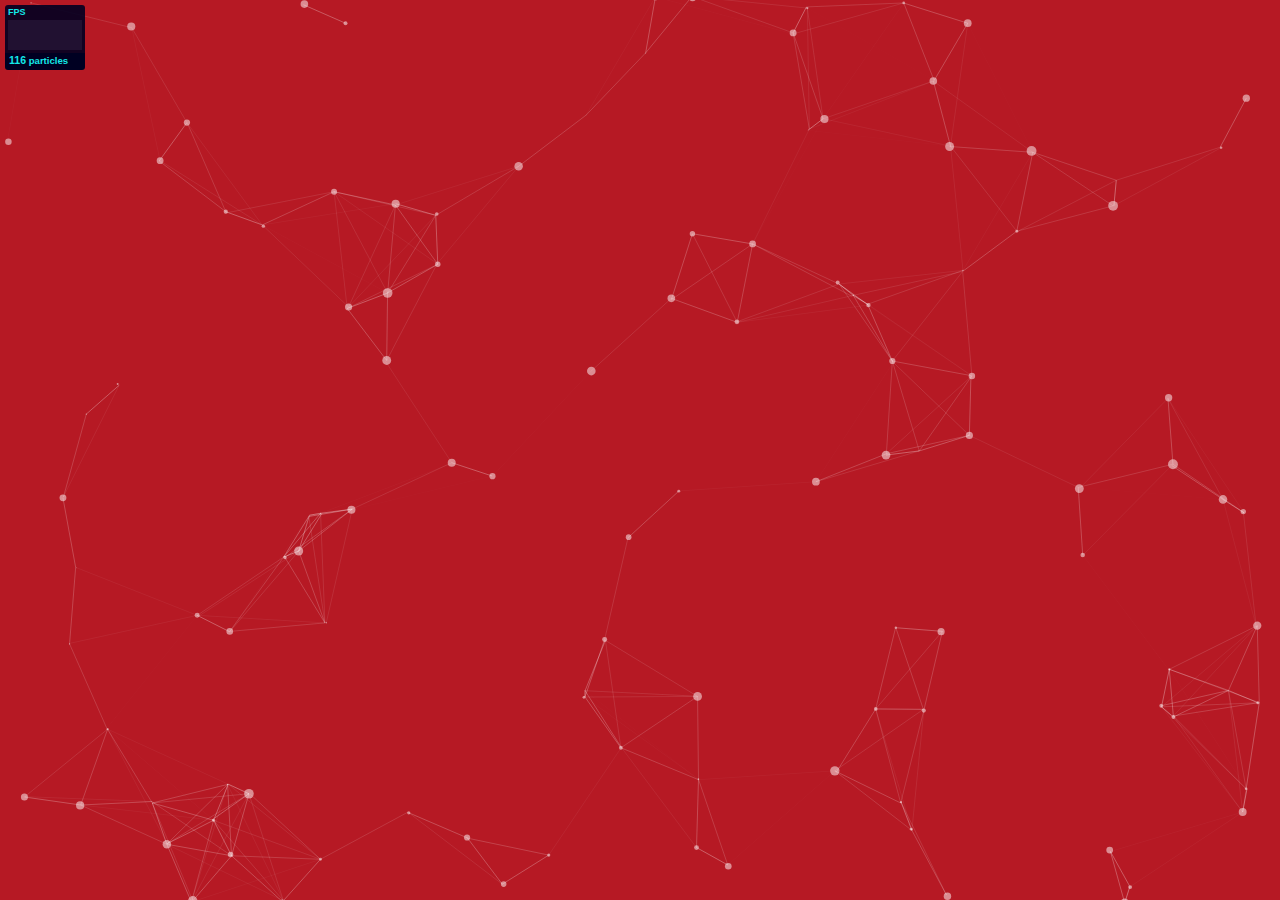
<file: main-file/Faster/vendor/particles.js-master/demo/index.html>
<!DOCTYPE html>
<html lang="en">
<head>
  <meta charset="utf-8">
  <title>particles.js</title>
  <meta name="description" content="particles.js is a lightweight JavaScript library for creating particles.">
  <meta name="author" content="Vincent Garreau" />
  <meta name="viewport" content="width=device-width, initial-scale=1.0, minimum-scale=1.0, maximum-scale=1.0, user-scalable=no">
  <link rel="stylesheet" media="screen" href="css/style.css">
</head>
<body>

<!-- count particles -->
<div class="count-particles">
  <span class="js-count-particles">--</span> particles
</div>

<!-- particles.js container -->
<div id="particles-js"></div>

<!-- scripts -->
<script src="../particles.js"></script>
<script src="js/app.js"></script>

<!-- stats.js -->
<script src="js/lib/stats.js"></script>
<script>
  var count_particles, stats, update;
  stats = new Stats;
  stats.setMode(0);
  stats.domElement.style.position = 'absolute';
  stats.domElement.style.left = '0px';
  stats.domElement.style.top = '0px';
  document.body.appendChild(stats.domElement);
  count_particles = document.querySelector('.js-count-particles');
  update = function() {
    stats.begin();
    stats.end();
    if (window.pJSDom[0].pJS.particles && window.pJSDom[0].pJS.particles.array) {
      count_particles.innerText = window.pJSDom[0].pJS.particles.array.length;
    }
    requestAnimationFrame(update);
  };
  requestAnimationFrame(update);
</script>

</body>
</html>
</file>
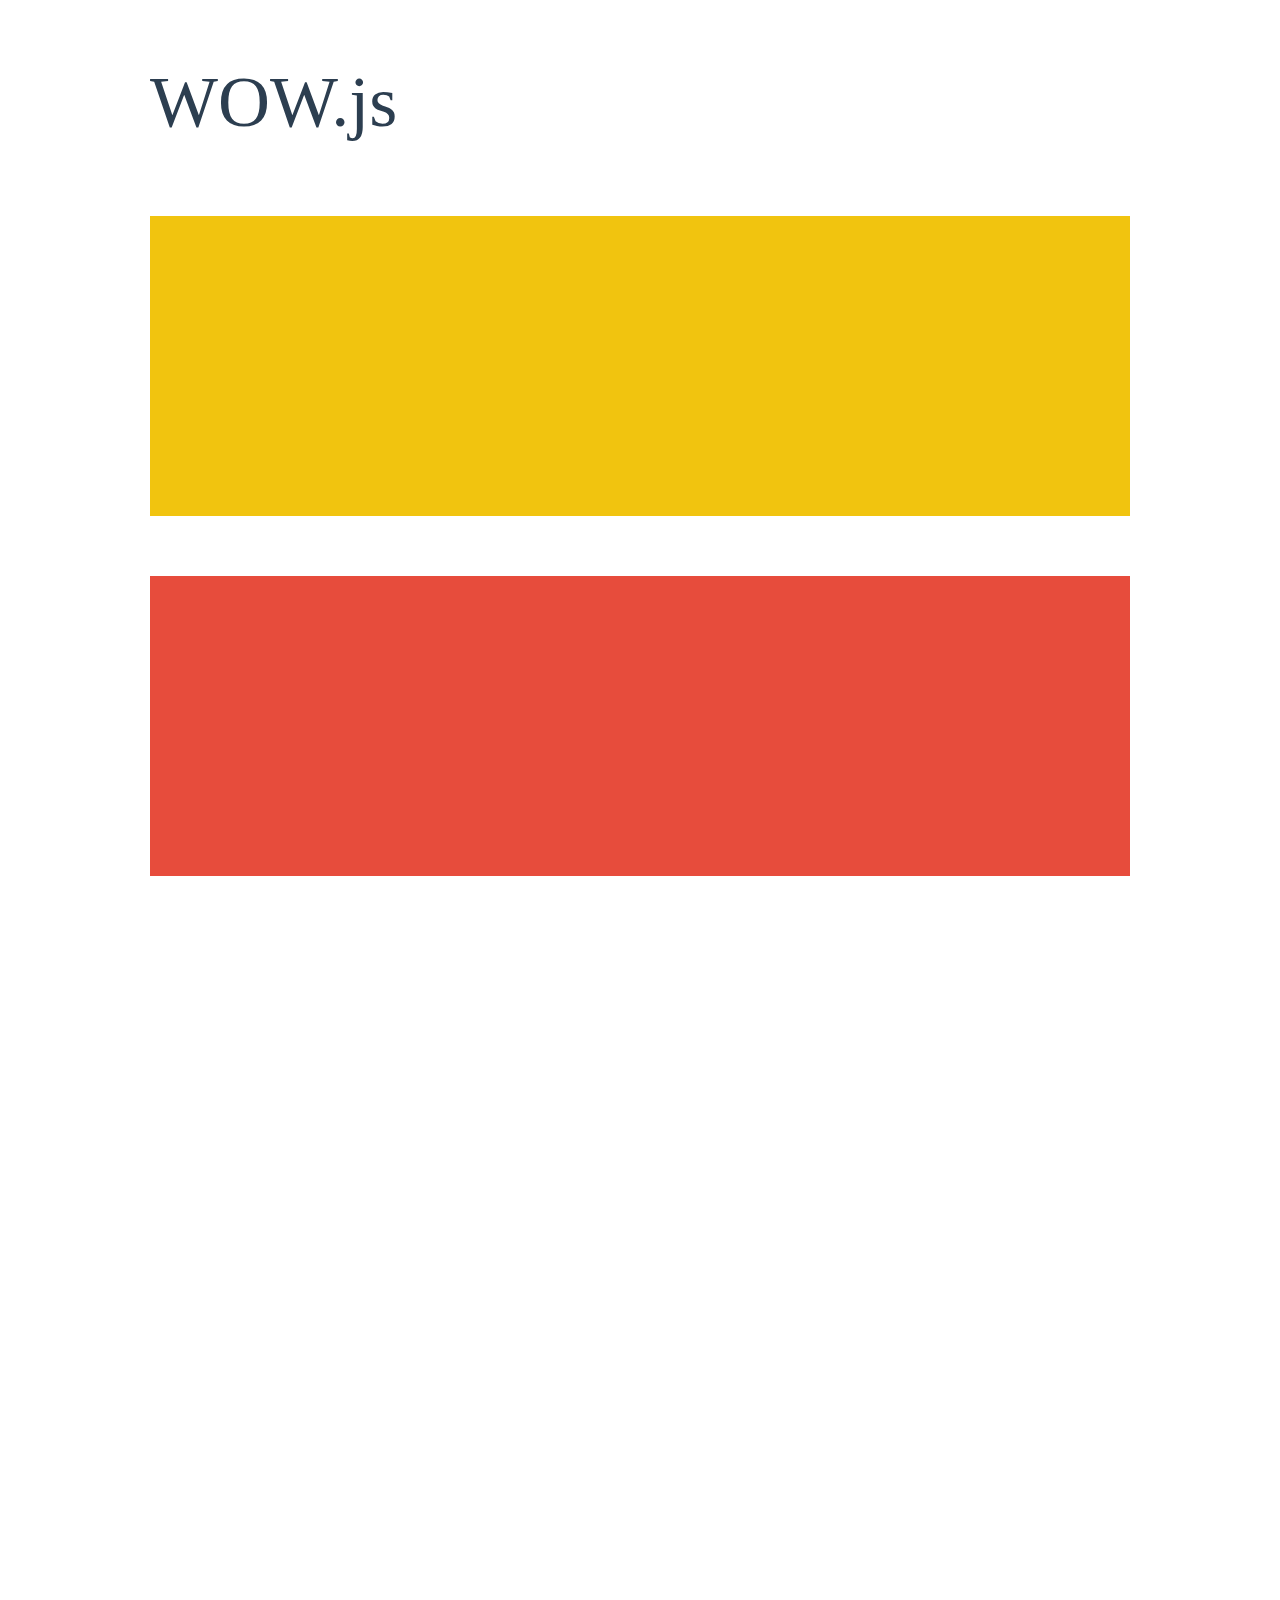
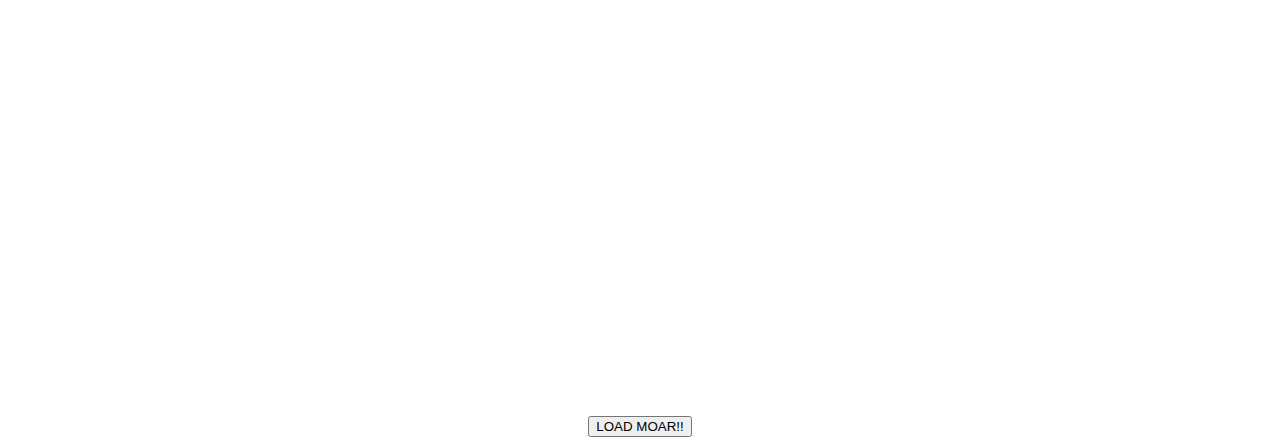
<file: main-file/Faster/vendor/WOW-master/demo.html>
<!doctype html>

<html lang="en">
<head>
  <meta charset="utf-8">
  <title>WOW</title>
  <link rel="stylesheet" href="css/libs/animate.css">
  <link rel="stylesheet" href="css/site.css">
  <style>
    .wow:first-child {
      visibility: hidden;
    }
  </style>
  <!--[if IE]>
    <script src="http://html5shiv.googlecode.com/svn/trunk/html5.js"></script>
  <![endif]-->
</head>

<body>
  <div id="container">
    <header>
      <h1>WOW.js</h1>
    </header>
    <div id="main">
      <section class="wow fadeInDown" style="background-color: #f1c40f;"></section>
      <section class="wow pulse" style="background-color: #e74c3c;" data-wow-iteration="infinite" data-wow-duration="1500ms"></section>
      <section class="section--purple wow slideInRight" data-wow-delay="2s"></section>
      <section class="section--blue wow bounceInLeft" data-wow-offset="300"></section>
      <section class="section--green wow slideInLeft" data-wow-duration="4s"></section>
      <button id="moar">LOAD MOAR!!</button>
    </div>
  </div>
  <script src="dist/wow.js"></script>
  <script>
    wow = new WOW(
      {
        animateClass: 'animated',
        offset:       100,
        callback:     function(box) {
          console.log("WOW: animating <" + box.tagName.toLowerCase() + ">")
        }
      }
    );
    wow.init();
    document.getElementById('moar').onclick = function() {
      var section = document.createElement('section');
      section.className = 'section--purple wow fadeInDown';
      this.parentNode.insertBefore(section, this);
    };
  </script>
</body>
</html>
</file>
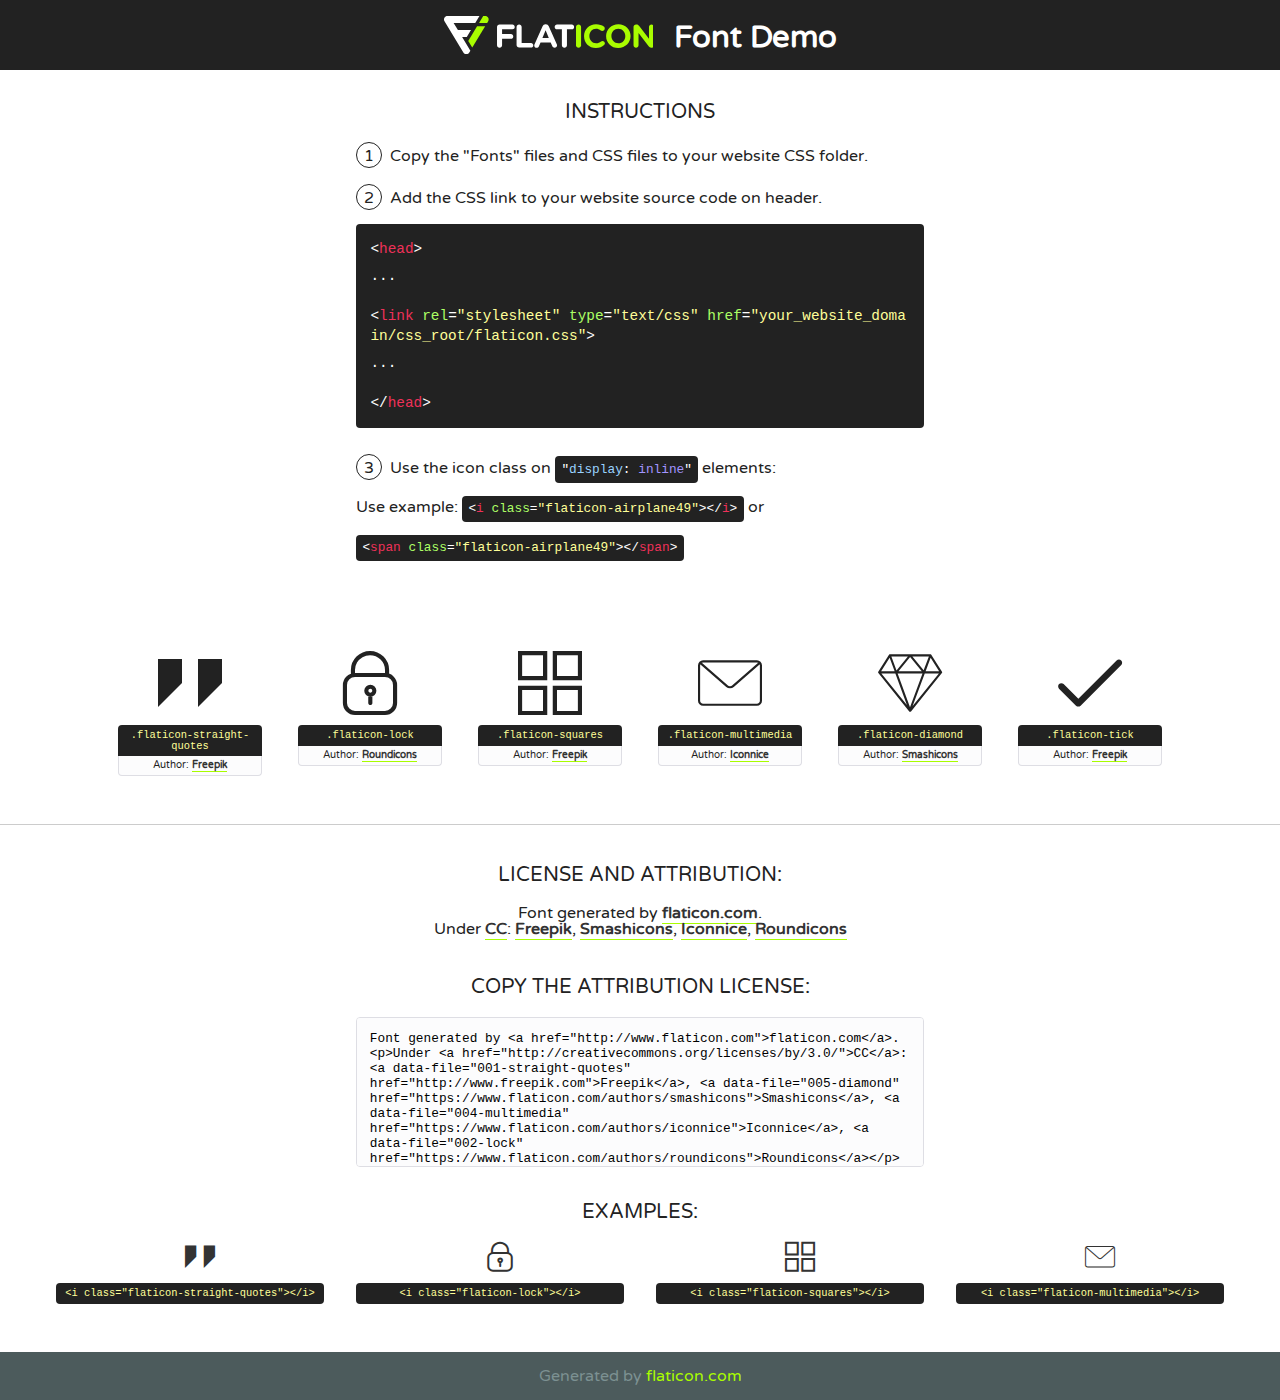
<file: main-file/Faster/fonts/icon/font/flaticon.html>
<!DOCTYPE html>
<!--
  Flaticon icon font: Flaticon
  Creation date: 11/10/2017 15:45
-->
<html>
<!DOCTYPE html>
<html>

<head>
    <title>Flaticon WebFont</title>
    <link href="http://fonts.googleapis.com/css?family=Varela+Round" rel="stylesheet" type="text/css" />
    <link rel="stylesheet" type="text/css" href="flaticon.css">
    <meta charset="UTF-8">
    <style>
    html, body, div, span, applet, object, iframe,
    h1, h2, h3, h4, h5, h6, p, blockquote, pre,
    a, abbr, acronym, address, big, cite, code,
    del, dfn, em, img, ins, kbd, q, s, samp,
    small, strike, strong, sub, sup, tt, var,
    b, u, i, center,
    dl, dt, dd, ol, ul, li,
    fieldset, form, label, legend,
    table, caption, tbody, tfoot, thead, tr, th, td,
    article, aside, canvas, details, embed, 
    figure, figcaption, footer, header, hgroup, 
    menu, nav, output, ruby, section, summary,
    time, mark, audio, video {
        margin: 0;
        padding: 0;
        border: 0;
        font-size: 100%;
        font: inherit;
        vertical-align: baseline;
    }
    /* HTML5 display-role reset for older browsers */
    article, aside, details, figcaption, figure, 
    footer, header, hgroup, menu, nav, section {
        display: block;
    }
    body {
        line-height: 1;
    }
    ol, ul {
        list-style: none;
    }
    blockquote, q {
        quotes: none;
    }
    blockquote:before, blockquote:after,
    q:before, q:after {
        content: '';
        content: none;
    }
    table {
        border-collapse: collapse;
        border-spacing: 0;
    }
    body {
        font-family: 'Varela Round', Helvetica, Arial, sans-serif;
        font-size: 16px;
        color: #222;
    }
    a {
        color: #333;
        border-bottom: 1px solid #a9fd00;
        font-weight: bold;
        text-decoration: none;
    }
    * {
        -moz-box-sizing: border-box;
        -webkit-box-sizing: border-box;
        box-sizing: border-box;
        margin: 0;
        padding: 0;
    }
    [class^="flaticon-"]:before, [class*=" flaticon-"]:before, [class^="flaticon-"]:after, [class*=" flaticon-"]:after {
        font-family: Flaticon;
        font-size: 30px;
        font-style: normal;
        margin-left: 20px;
        color: #333;
    }
    .wrapper {
        max-width: 600px;
        margin: auto;
        padding: 0 1em;
    }
    .title {
        font-size: 1.25em;
        text-align: center;
        margin-bottom: 1em;
        text-transform: uppercase;
    }
    header {
        text-align: center;
        background-color: #222;
        color: #fff;
        padding: 1em;
    }
    header .logo {
        width: 210px;
        height: 38px;
        display: inline-block;
        vertical-align: middle;
        margin-right: 1em;
        border: none;
    }
    header strong {
        font-size: 1.95em;
        font-weight: bold;
        vertical-align: middle;
        margin-top: 5px;
        display: inline-block;
    }
    .demo {
        margin: 2em auto;
        line-height: 1.25em;
    }
    .demo ul li {
        margin-bottom: 1em;
    }
    .demo ul li .num {
        color: #222;
        border-radius: 20px;
        display: inline-block;
        width: 26px;
        padding: 3px;
        height: 26px;
        text-align: center;
        margin-right: 0.5em;
        border: 1px solid #222;
    }
    .demo ul li code {
        background-color: #222;
        border-radius: 4px;
        padding: 0.25em 0.5em;
        display: inline-block;
        color: #fff;
        font-family: Consolas,Monaco,Lucida Console,Liberation Mono,DejaVu Sans Mono,Bitstream Vera Sans Mono,Courier New, monospace;
        font-weight: lighter;
        margin-top: 1em;
        font-size: 0.8em;
        word-break: break-all;
    }
    .demo ul li code.big {
        padding: 1em;
        font-size: 0.9em;
    }
    .demo ul li code .red {
        color: #EF3159;
    }
    .demo ul li code .green {
        color: #ACFF65;
    }
    .demo ul li code .yellow {
        color: #FFFF99;
    }
    .demo ul li code .blue {
        color: #99D3FF;
    }
    .demo ul li code .purple {
        color: #A295FF;
    }
    .demo ul li code .dots {
        margin-top: 0.5em;
        display: block;
    }
    #glyphs {
        border-bottom: 1px solid #ccc;
        padding: 2em 0;
        text-align: center;
    }
    .glyph {
        display: inline-block;
        width: 9em;
        margin: 1em;
        text-align: center;
        vertical-align: top;
        background: #FFF;
    }
    .glyph .glyph-icon {
        padding: 10px;
        display: block;
        font-family:"Flaticon";
        font-size: 64px;
        line-height: 1;
    }
    .glyph .glyph-icon:before {
        font-size: 64px;
        color: #222;
        margin-left: 0;
    }
    .class-name {
        font-size: 0.65em;
        background-color: #222;
        color: #fff;
        border-radius: 4px 4px 0 0;
        padding: 0.5em;
        color: #FFFF99;
        font-family: Consolas,Monaco,Lucida Console,Liberation Mono,DejaVu Sans Mono,Bitstream Vera Sans Mono,Courier New, monospace;
    }
    .author-name {
        font-size: 0.6em;
        background-color: #fcfcfd;
        border: 1px solid #DEDEE4;
        border-top: 0;
        border-radius: 0 0 4px 4px;
        padding: 0.5em;
    }
    .class-name:last-child {
        font-size: 10px;
        color:#888;
    }
    .class-name:last-child a {
        font-size: 10px;
        color:#555;
    }
    .class-name:last-child a:hover {
        color:#a9fd00;
    }
    .glyph > input {
        display: block;
        width: 100px;
        margin: 5px auto;
        text-align: center;
        font-size: 12px;
        cursor: text;
    }
    .glyph > input.icon-input {
        font-family:"Flaticon";
        font-size: 16px;
        margin-bottom: 10px;
    }
    .attribution .title {
        margin-top: 2em;
    }
    .attribution textarea {
        background-color: #fcfcfd;
        padding: 1em;
        border: none;
        box-shadow: none;
        border: 1px solid #DEDEE4;
        border-radius: 4px;
        resize: none;
        width: 100%;
        height: 150px;
        font-size: 0.8em;
        font-family: Consolas,Monaco,Lucida Console,Liberation Mono,DejaVu Sans Mono,Bitstream Vera Sans Mono,Courier New, monospace;
        -webkit-appearance: none;
    }
    .iconsuse {
        margin: 2em auto;
        text-align: center;
        max-width: 1200px;
    }
    .iconsuse:after {
        content: '';
        display: table;
        clear: both;
    }
    .iconsuse .image {
        float: left;
        width: 25%;
        padding: 0 1em;
    }
    .iconsuse .image p {
        margin-bottom: 1em;
    }
    .iconsuse .image span {
        display: block;
        font-size: 0.65em;
        background-color: #222;
        color: #fff;
        border-radius: 4px;
        padding: 0.5em;
        color: #FFFF99;
        margin-top: 1em;
        font-family: Consolas,Monaco,Lucida Console,Liberation Mono,DejaVu Sans Mono,Bitstream Vera Sans Mono,Courier New, monospace;
    }
    #footer {
        text-align: center;
        background-color: #4C5B5C;
        color: #7c9192;
        padding: 1em;
    }
    #footer a {
        border: none;
        color: #a9fd00;
        font-weight: normal;
    }
    @media (max-width: 960px) {
        .iconsuse .image {
            width: 50%;
        }
    }
    @media (max-width: 560px) {
        .iconsuse .image {
            width: 100%;
        }
    }
    </style>
</head>

<body class="characters-off">

    <header>
        <a href="http://www.flaticon.com" target="_blank" class="logo">
            <svg version="1.1" xmlns="http://www.w3.org/2000/svg" xmlns:xlink="http://www.w3.org/1999/xlink" xmlns:a="http://ns.adobe.com/AdobeSVGViewerExtensions/3.0/" viewBox="0 0 560.875 102.036" enable-background="new 0 0 560.875 102.036" xml:space="preserve">
                <defs>
                </defs>
                <g>
                    <g class="letters">
                        <path fill="#ffffff" d="M141.596,29.675c0-3.777,2.985-6.767,6.764-6.767h34.438c3.426,0,6.15,2.728,6.15,6.15
                        c0,3.43-2.724,6.149-6.15,6.149h-27.674v13.091h23.719c3.429,0,6.151,2.724,6.151,6.15c0,3.43-2.723,6.149-6.151,6.149h-23.719
                        v17.574c0,3.773-2.986,6.761-6.764,6.761c-3.779,0-6.764-2.989-6.764-6.761V29.675z"></path>
                        <path fill="#ffffff" d="M193.844,29.149c0-3.781,2.985-6.767,6.764-6.767c3.776,0,6.763,2.985,6.763,6.767v42.957h25.039
                        c3.426,0,6.149,2.726,6.149,6.153c0,3.425-2.723,6.15-6.149,6.15h-31.802c-3.779,0-6.764-2.986-6.764-6.768V29.149z"></path>
                        <path fill="#ffffff" d="M241.891,75.71l21.438-48.407c1.492-3.341,4.215-5.357,7.906-5.357h0.792
                        c3.686,0,6.323,2.017,7.815,5.357l21.439,48.407c0.436,0.967,0.701,1.845,0.701,2.723c0,3.602-2.809,6.501-6.414,6.501
                        c-3.161,0-5.269-1.845-6.499-4.655l-4.132-9.661h-27.059l-4.301,10.102c-1.144,2.631-3.426,4.214-6.237,4.214
                        c-3.517,0-6.24-2.81-6.24-6.325C241.1,77.64,241.451,76.677,241.891,75.71z M279.932,58.666l-8.521-20.297l-8.526,20.297H279.932
                        z"></path>
                        <path fill="#ffffff" d="M314.864,35.387H301.86c-3.429,0-6.239-2.813-6.239-6.238c0-3.429,2.811-6.24,6.239-6.24h39.533
                        c3.426,0,6.237,2.811,6.237,6.24c0,3.425-2.811,6.238-6.237,6.238h-13.001v42.785c0,3.773-2.99,6.761-6.764,6.761
                        c-3.779,0-6.764-2.989-6.764-6.761V35.387z"></path>
                        <path fill="#A9FD00" d="M352.615,29.149c0-3.781,2.985-6.767,6.767-6.767c3.774,0,6.761,2.985,6.761,6.767v49.024
                        c0,3.773-2.987,6.761-6.761,6.761c-3.781,0-6.767-2.989-6.767-6.761V29.149z"></path>
                        <path fill="#A9FD00" d="M374.132,53.836v-0.179c0-17.481,13.178-31.801,32.065-31.801c9.22,0,15.459,2.458,20.557,6.238
                        c1.402,1.054,2.637,2.985,2.637,5.357c0,3.692-2.985,6.59-6.681,6.59c-1.845,0-3.071-0.702-4.044-1.319
                        c-3.776-2.813-7.729-4.393-12.562-4.393c-10.364,0-17.831,8.611-17.831,19.154v0.173c0,10.542,7.291,19.329,17.831,19.329
                        c5.715,0,9.492-1.756,13.359-4.834c1.049-0.874,2.458-1.491,4.039-1.491c3.429,0,6.325,2.813,6.325,6.236
                        c0,2.106-1.056,3.78-2.282,4.834c-5.539,4.834-12.036,7.733-21.878,7.733C387.572,85.464,374.132,71.493,374.132,53.836z"></path>
                        <path fill="#A9FD00" d="M433.009,53.836v-0.179c0-17.481,13.79-31.801,32.766-31.801c18.981,0,32.592,14.143,32.592,31.628v0.173
                        c0,17.483-13.785,31.807-32.769,31.807C446.625,85.464,433.009,71.32,433.009,53.836z M484.224,53.836v-0.179
                        c0-10.539-7.725-19.326-18.626-19.326c-10.893,0-18.449,8.611-18.449,19.154v0.173c0,10.542,7.73,19.329,18.626,19.329
                        C476.676,72.986,484.224,64.378,484.224,53.836z"></path>
                        <path fill="#A9FD00" d="M506.233,29.321c0-3.774,2.99-6.763,6.767-6.763h1.401c3.252,0,5.183,1.583,7.029,3.953l26.093,34.265
                        V29.059c0-3.692,2.99-6.677,6.681-6.677c3.683,0,6.671,2.985,6.671,6.677v48.934c0,3.78-2.987,6.765-6.764,6.765h-0.436
                        c-3.257,0-5.188-1.581-7.034-3.953l-27.056-35.492v32.944c0,3.687-2.985,6.676-6.678,6.676c-3.683,0-6.673-2.989-6.673-6.676
                        V29.321z"></path>
                    </g>
                    <g class="insignia">
                        <path fill="#ffffff" d="M48.372,56.137h12.517l11.156-18.537H37.186L25.688,18.539h57.825L94.668,0H9.271
                        C5.925,0,2.842,1.801,1.198,4.716c-1.644,2.907-1.593,6.482,0.134,9.343l50.38,83.501c1.678,2.781,4.689,4.476,7.938,4.476
                        c3.246,0,6.257-1.695,7.935-4.476l2.898-4.804L48.372,56.137z"></path>
                        <g class="i">
                            <path fill="#A9FD00" d="M93.575,18.539h0.031v0.004l21.652,0.004l2.705-4.488c1.727-2.861,1.778-6.436,0.133-9.343
                            C116.454,1.801,113.371,0,110.026,0h-5.294L93.575,18.539z"></path>
                            <polygon fill="#A9FD00" points="88.291,27.356 64.725,66.486 75.519,84.404 109.942,27.356"></polygon>
                        </g>
                    </g>
                </g>
            </svg>
        </a>
        <strong>Font Demo</strong>
    </header>


    <section class="demo wrapper">

        <p class="title">Instructions</p>

        <ul>
            <li>
                <span class="num">1</span>Copy the "Fonts" files and CSS files to your website CSS folder.
            </li>
            <li>
                <span class="num">2</span>Add the CSS link to your website source code on header.
                <code class="big">
                    &lt;<span class="red">head</span>&gt;
                    <br/><span class="dots">...</span>
                    <br/>&lt;<span class="red">link</span> <span class="green">rel</span>=<span class="yellow">"stylesheet"</span> <span class="green">type</span>=<span class="yellow">"text/css"</span> <span class="green">href</span>=<span class="yellow">"your_website_domain/css_root/flaticon.css"</span>&gt;
                    <br/><span class="dots">...</span>
                    <br/>&lt;/<span class="red">head</span>&gt;
                </code>
            </li>

            <li>
                <p>
                    <span class="num">3</span>Use the icon class on <code>"<span class="blue">display</span>:<span class="purple"> inline</span>"</code> elements:
                    <br />
                    Use example: <code>&lt;<span class="red">i</span> <span class="green">class</span>=<span class="yellow">&quot;flaticon-airplane49&quot;</span>&gt;&lt;/<span class="red">i</span>&gt;</code> or <code>&lt;<span class="red">span</span> <span class="green">class</span>=<span class="yellow">&quot;flaticon-airplane49&quot;</span>&gt;&lt;/<span class="red">span</span>&gt;</code>
            </li>
        </ul>

    </section>




   <section id="glyphs">          
    
      
        <div class="glyph"><div class="glyph-icon flaticon-straight-quotes"></div>
            <div class="class-name">.flaticon-straight-quotes</div>
            <div class="author-name">Author: <a data-file="001-straight-quotes" href="http://www.freepik.com">Freepik</a> </div> 
        </div>        
        
        <div class="glyph"><div class="glyph-icon flaticon-lock"></div>
            <div class="class-name">.flaticon-lock</div>
            <div class="author-name">Author: <a data-file="002-lock" href="https://www.flaticon.com/authors/roundicons">Roundicons</a> </div> 
        </div>        
        
        <div class="glyph"><div class="glyph-icon flaticon-squares"></div>
            <div class="class-name">.flaticon-squares</div>
            <div class="author-name">Author: <a data-file="003-squares" href="http://www.freepik.com">Freepik</a> </div> 
        </div>        
        
        <div class="glyph"><div class="glyph-icon flaticon-multimedia"></div>
            <div class="class-name">.flaticon-multimedia</div>
            <div class="author-name">Author: <a data-file="004-multimedia" href="https://www.flaticon.com/authors/iconnice">Iconnice</a> </div> 
        </div>        
        
        <div class="glyph"><div class="glyph-icon flaticon-diamond"></div>
            <div class="class-name">.flaticon-diamond</div>
            <div class="author-name">Author: <a data-file="005-diamond" href="https://www.flaticon.com/authors/smashicons">Smashicons</a> </div> 
        </div>        
        
        <div class="glyph"><div class="glyph-icon flaticon-tick"></div>
            <div class="class-name">.flaticon-tick</div>
            <div class="author-name">Author: <a data-file="006-tick" href="http://www.freepik.com">Freepik</a> </div> 
        </div>        
        

    </section>



    <section class="attribution wrapper"   style="text-align:center;">

      <div class="title">License and attribution:</div><div class="attrDiv">Font generated by <a href="http://www.flaticon.com">flaticon.com</a>. <div><p>Under <a href="http://creativecommons.org/licenses/by/3.0/">CC</a>: <a data-file="001-straight-quotes" href="http://www.freepik.com">Freepik</a>, <a data-file="005-diamond" href="https://www.flaticon.com/authors/smashicons">Smashicons</a>, <a data-file="004-multimedia" href="https://www.flaticon.com/authors/iconnice">Iconnice</a>, <a data-file="002-lock" href="https://www.flaticon.com/authors/roundicons">Roundicons</a></p>  </div>
      </div>
      <div class="title">Copy the Attribution License:</div>

    <textarea onclick="this.focus();this.select();">Font generated by &lt;a href=&quot;http://www.flaticon.com&quot;&gt;flaticon.com&lt;/a&gt;. <p>Under <a href="http://creativecommons.org/licenses/by/3.0/">CC</a>: <a data-file="001-straight-quotes" href="http://www.freepik.com">Freepik</a>, <a data-file="005-diamond" href="https://www.flaticon.com/authors/smashicons">Smashicons</a>, <a data-file="004-multimedia" href="https://www.flaticon.com/authors/iconnice">Iconnice</a>, <a data-file="002-lock" href="https://www.flaticon.com/authors/roundicons">Roundicons</a></p>  
     </textarea>

    </section>

    <section class="iconsuse">

          <div class="title">Examples:</div>            
             
            <div class="image">
                <p>
                    <i class="glyph-icon flaticon-straight-quotes"></i> 
                    <span>&lt;i class=&quot;flaticon-straight-quotes&quot;&gt;&lt;/i&gt;</span>
                </p>
            </div>
            
            <div class="image">
                <p>
                    <i class="glyph-icon flaticon-lock"></i> 
                    <span>&lt;i class=&quot;flaticon-lock&quot;&gt;&lt;/i&gt;</span>
                </p>
            </div>
            
            <div class="image">
                <p>
                    <i class="glyph-icon flaticon-squares"></i> 
                    <span>&lt;i class=&quot;flaticon-squares&quot;&gt;&lt;/i&gt;</span>
                </p>
            </div>
            
            <div class="image">
                <p>
                    <i class="glyph-icon flaticon-multimedia"></i> 
                    <span>&lt;i class=&quot;flaticon-multimedia&quot;&gt;&lt;/i&gt;</span>
                </p>
            </div>
                       
        </div>
                            
    </section>

<div id="footer">
    <div>Generated by <a href="http://www.flaticon.com">flaticon.com</a>
    </div>
</div>



</body>
</html>
</file>
<file: main-file/Faster/vendor/WOW-master/css/site.css>
h1 {
  font-size:     72px;
  line-height:   1.5;
  color: #2c3e50;
  font-weight:   100;
}

#container {
  width:  980px;
  margin: 0 auto;
}

section {
  height: 300px;
  margin: 60px 0;
}

.section--purple {
  background-color: #9b59b6;
}

.section--blue {
  background-color: #3498db;
}

.section--green {
  background-color: #2ecc71;
}

#main {
  text-align: center;
}

#more {
  margin: 20px auto 48px;
}
</file>
<file: main-file/Faster/fonts/icon/font/flaticon.css>
/*
  	Flaticon icon font: Flaticon
  	Creation date: 11/10/2017 15:45
  	*/

@font-face {
  font-family: "Flaticon";
  src: url("./Flaticon.eot");
  src: url("./Flaticon.eot?#iefix") format("embedded-opentype"),
       url("./Flaticon.woff") format("woff"),
       url("./Flaticon.ttf") format("truetype"),
       url("./Flaticon.svg#Flaticon") format("svg");
  font-weight: normal;
  font-style: normal;
}

@media screen and (-webkit-min-device-pixel-ratio:0) {
  @font-face {
    font-family: "Flaticon";
    src: url("./Flaticon.svg#Flaticon") format("svg");
  }
}

[class^="flaticon-"]:before, [class*=" flaticon-"]:before,
[class^="flaticon-"]:after, [class*=" flaticon-"]:after {   
  font-family: Flaticon;
        font-size: inherit;
  font-style: normal;
  color: inherit;
}

.flaticon-straight-quotes:before { content: "\f100"; }
.flaticon-lock:before { content: "\f101"; }
.flaticon-squares:before { content: "\f102"; }
.flaticon-multimedia:before { content: "\f103"; }
.flaticon-diamond:before { content: "\f104"; }
.flaticon-tick:before { content: "\f105"; }
</file>
<file: main-file/Faster/vendor/particles.js-master/demo/css/style.css>
/* =============================================================================
   HTML5 CSS Reset Minified - Eric Meyer
   ========================================================================== */

html,body,div,span,object,iframe,h1,h2,h3,h4,h5,h6,p,blockquote,pre,abbr,address,cite,code,del,dfn,em,img,ins,kbd,q,samp,small,strong,sub,sup,var,b,i,dl,dt,dd,ol,ul,li,fieldset,form,label,legend,table,caption,tbody,tfoot,thead,tr,th,td,article,aside,canvas,details,figcaption,figure,footer,header,hgroup,menu,nav,section,summary,time,mark,audio,video{margin:0;padding:0;border:0;outline:0;font-size:100%;vertical-align:baseline;background:transparent}
body{line-height:1}
article,aside,details,figcaption,figure,footer,header,hgroup,menu,nav,section{display:block}
nav ul{list-style:none}
blockquote,q{quotes:none}
blockquote:before,blockquote:after,q:before,q:after{content:none}
a{margin:0;padding:0;font-size:100%;vertical-align:baseline;background:transparent;text-decoration:none}
mark{background-color:#ff9;color:#000;font-style:italic;font-weight:bold}
del{text-decoration:line-through}
abbr[title],dfn[title]{border-bottom:1px dotted;cursor:help}
table{border-collapse:collapse;border-spacing:0}
hr{display:block;height:1px;border:0;border-top:1px solid #ccc;margin:1em 0;padding:0}
input,select{vertical-align:middle}
li{list-style:none}


/* =============================================================================
   My CSS
   ========================================================================== */

/* ---- base ---- */

html,body{ 
	width:100%;
	height:100%;
	background:#111;
}

html{
  -webkit-tap-highlight-color: rgba(0, 0, 0, 0);
}

body{
  font:normal 75% Arial, Helvetica, sans-serif;
}

canvas{
  display:block;
  vertical-align:bottom;
}


/* ---- stats.js ---- */

.count-particles{
  background: #000022;
  position: absolute;
  top: 48px;
  left: 0;
  width: 80px;
  color: #13E8E9;
  font-size: .8em;
  text-align: left;
  text-indent: 4px;
  line-height: 14px;
  padding-bottom: 2px;
  font-family: Helvetica, Arial, sans-serif;
  font-weight: bold;
}

.js-count-particles{
  font-size: 1.1em;
}

#stats,
.count-particles{
  -webkit-user-select: none;
  margin-top: 5px;
  margin-left: 5px;
}

#stats{
  border-radius: 3px 3px 0 0;
  overflow: hidden;
}

.count-particles{
  border-radius: 0 0 3px 3px;
}


/* ---- particles.js container ---- */

#particles-js{
  width: 100%;
  height: 100%;
  background-color: #b61924;
  background-image: url('');
  background-size: cover;
  background-position: 50% 50%;
  background-repeat: no-repeat;
}
</file>
